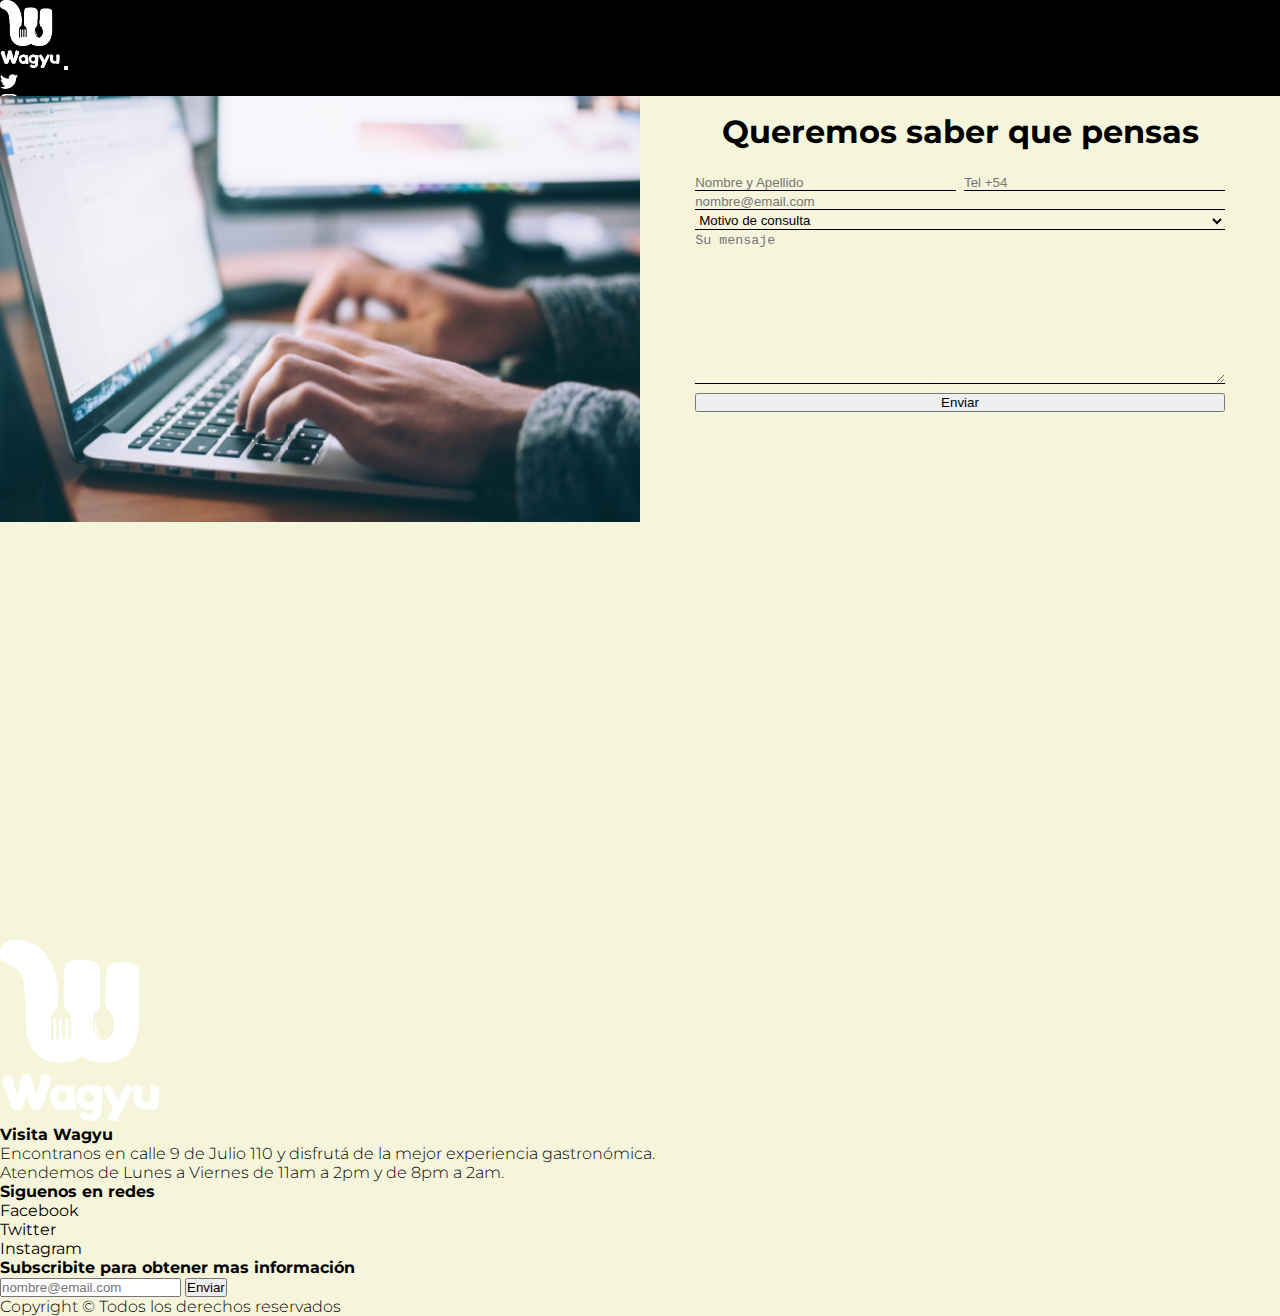
<file: pages/contacto.html>
<!DOCTYPE html>
<html lang="es">
<head>
    <meta charset="UTF-8">
    <meta http-equiv="X-UA-Compatible" content="IE=edge">
    <meta name="viewport" content="width=device-width, initial-scale=1.0">
    <title>Contacto</title>
    <meta name="description" content="Queremos saber que pensas. Teléfono. Email. Nombre y apellido">
    <meta name="keywords" content="Formulario, ubicación">
    <link href="https://cdn.jsdelivr.net/npm/bootstrap@5.2.2/dist/css/bootstrap.min.css" rel="stylesheet" integrity="sha384-Zenh87qX5JnK2Jl0vWa8Ck2rdkQ2Bzep5IDxbcnCeuOxjzrPF/et3URy9Bv1WTRi" crossorigin="anonymous">
    <link rel="shortcut icon" href="../assets/img/favicon.ico">
    <link rel="stylesheet" href="../css/estilos.css">
</head>
<body>
    <header class="encabezado">
        <nav class="navbar navbar-expand-lg navbar-dark bg-dark px-4 fixed-top">
            <div class="container-fluid align-items-center justify-content-end">
                <a class="navbar-brand me-auto" href="../index.html">
                    <img src="../assets/img/logo.png" alt="Wagyu" width="60" height="auto">
                </a>
                <button class="navbar-toggler" type="button" data-bs-toggle="collapse" data-bs-target="#navbarSupportedContent" aria-controls="navbarSupportedContent" aria-expanded="false" aria-label="Toggle navigation">
                    <span class="navbar-toggler-icon"></span>
                </button>
                <div class="collapse navbar-collapse justify-content-lg-end justify-content-md-start" id="navbarSupportedContent">
                    <div class="d-flex flex-lg-column flex-lg-wrap flex-column-reverse">
                        <ul class="navbar-nav justify-content-end flex-row flex-wrap">
                            <li class="nav-item col-6 col-lg-auto p-2">
                                <a class="text-decoration-none text-muted" href="https://twitter.com/" target="blank">
                                    <svg xmlns="http://www.w3.org/2000/svg" width="18" height="18" fill="white" class="bi bi-twitter" viewBox="0 0 16 16">
                                        <path d="M5.026 15c6.038 0 9.341-5.003 9.341-9.334 0-.14 0-.282-.006-.422A6.685 6.685 0 0 0 16 3.542a6.658 6.658 0 0 1-1.889.518 3.301 3.301 0 0 0 1.447-1.817 6.533 6.533 0 0 1-2.087.793A3.286 3.286 0 0 0 7.875 6.03a9.325 9.325 0 0 1-6.767-3.429 3.289 3.289 0 0 0 1.018 4.382A3.323 3.323 0 0 1 .64 6.575v.045a3.288 3.288 0 0 0 2.632 3.218 3.203 3.203 0 0 1-.865.115 3.23 3.23 0 0 1-.614-.057 3.283 3.283 0 0 0 3.067 2.277A6.588 6.588 0 0 1 .78 13.58a6.32 6.32 0 0 1-.78-.045A9.344 9.344 0 0 0 5.026 15z" />
                                    </svg>
                                    <small class="d-lg-none ms-2">Twitter</small>
                                </a>
                            </li>
                            <li class="nav-item col-6 col-lg-auto p-2">
                                <a class="text-decoration-none text-muted navegacion__red" href="https://www.instagram.com/" target="blank">
                                    <svg xmlns="http://www.w3.org/2000/svg" width="18" height="18" fill="white" class="bi bi-instagram" viewBox="0 0 16 16">
                                        <path d="M8 0C5.829 0 5.556.01 4.703.048 3.85.088 3.269.222 2.76.42a3.917 3.917 0 0 0-1.417.923A3.927 3.927 0 0 0 .42 2.76C.222 3.268.087 3.85.048 4.7.01 5.555 0 5.827 0 8.001c0 2.172.01 2.444.048 3.297.04.852.174 1.433.372 1.942.205.526.478.972.923 1.417.444.445.89.719 1.416.923.51.198 1.09.333 1.942.372C5.555 15.99 5.827 16 8 16s2.444-.01 3.298-.048c.851-.04 1.434-.174 1.943-.372a3.916 3.916 0 0 0 1.416-.923c.445-.445.718-.891.923-1.417.197-.509.332-1.09.372-1.942C15.99 10.445 16 10.173 16 8s-.01-2.445-.048-3.299c-.04-.851-.175-1.433-.372-1.941a3.926 3.926 0 0 0-.923-1.417A3.911 3.911 0 0 0 13.24.42c-.51-.198-1.092-.333-1.943-.372C10.443.01 10.172 0 7.998 0h.003zm-.717 1.442h.718c2.136 0 2.389.007 3.232.046.78.035 1.204.166 1.486.275.373.145.64.319.92.599.28.28.453.546.598.92.11.281.24.705.275 1.485.039.843.047 1.096.047 3.231s-.008 2.389-.047 3.232c-.035.78-.166 1.203-.275 1.485a2.47 2.47 0 0 1-.599.919c-.28.28-.546.453-.92.598-.28.11-.704.24-1.485.276-.843.038-1.096.047-3.232.047s-2.39-.009-3.233-.047c-.78-.036-1.203-.166-1.485-.276a2.478 2.478 0 0 1-.92-.598 2.48 2.48 0 0 1-.6-.92c-.109-.281-.24-.705-.275-1.485-.038-.843-.046-1.096-.046-3.233 0-2.136.008-2.388.046-3.231.036-.78.166-1.204.276-1.486.145-.373.319-.64.599-.92.28-.28.546-.453.92-.598.282-.11.705-.24 1.485-.276.738-.034 1.024-.044 2.515-.045v.002zm4.988 1.328a.96.96 0 1 0 0 1.92.96.96 0 0 0 0-1.92zm-4.27 1.122a4.109 4.109 0 1 0 0 8.217 4.109 4.109 0 0 0 0-8.217zm0 1.441a2.667 2.667 0 1 1 0 5.334 2.667 2.667 0 0 1 0-5.334z" />
                                    </svg>
                                    <small class="d-lg-none ms-2">Instagram</small>
                                </a>
                            </li>
                            <li class="nav-item col-6 col-lg-auto p-2">
                                <a class="text-decoration-none text-muted navegacion__red" href="https://www.whatsapp.com/" target="blank">
                                    <svg xmlns="http://www.w3.org/2000/svg" width="18" height="18" fill="white" class="bi bi-whatsapp" viewBox="0 0 16 16">
                                        <path d="M13.601 2.326A7.854 7.854 0 0 0 7.994 0C3.627 0 .068 3.558.064 7.926c0 1.399.366 2.76 1.057 3.965L0 16l4.204-1.102a7.933 7.933 0 0 0 3.79.965h.004c4.368 0 7.926-3.558 7.93-7.93A7.898 7.898 0 0 0 13.6 2.326zM7.994 14.521a6.573 6.573 0 0 1-3.356-.92l-.24-.144-2.494.654.666-2.433-.156-.251a6.56 6.56 0 0 1-1.007-3.505c0-3.626 2.957-6.584 6.591-6.584a6.56 6.56 0 0 1 4.66 1.931 6.557 6.557 0 0 1 1.928 4.66c-.004 3.639-2.961 6.592-6.592 6.592zm3.615-4.934c-.197-.099-1.17-.578-1.353-.646-.182-.065-.315-.099-.445.099-.133.197-.513.646-.627.775-.114.133-.232.148-.43.05-.197-.1-.836-.308-1.592-.985-.59-.525-.985-1.175-1.103-1.372-.114-.198-.011-.304.088-.403.087-.088.197-.232.296-.346.1-.114.133-.198.198-.33.065-.134.034-.248-.015-.347-.05-.099-.445-1.076-.612-1.47-.16-.389-.323-.335-.445-.34-.114-.007-.247-.007-.38-.007a.729.729 0 0 0-.529.247c-.182.198-.691.677-.691 1.654 0 .977.71 1.916.81 2.049.098.133 1.394 2.132 3.383 2.992.47.205.84.326 1.129.418.475.152.904.129 1.246.08.38-.058 1.171-.48 1.338-.943.164-.464.164-.86.114-.943-.049-.084-.182-.133-.38-.232z" />
                                    </svg>
                                    <small class="d-lg-none ms-2">Whatsapp</small>
                                </a>
                            </li>
                            <li class="nav-item col-6 col-lg-auto p-2">
                                <a class="text-decoration-none text-muted navegacion__red" href="https://www.facebook.com/" target="blank">
                                    <svg xmlns="http://www.w3.org/2000/svg" width="18" height="18" fill="white" class="bi bi-facebook" viewBox="0 0 16 16">
                                        <path d="M16 8.049c0-4.446-3.582-8.05-8-8.05C3.58 0-.002 3.603-.002 8.05c0 4.017 2.926 7.347 6.75 7.951v-5.625h-2.03V8.05H6.75V6.275c0-2.017 1.195-3.131 3.022-3.131.876 0 1.791.157 1.791.157v1.98h-1.009c-.993 0-1.303.621-1.303 1.258v1.51h2.218l-.354 2.326H9.25V16c3.824-.604 6.75-3.934 6.75-7.951z" />
                                    </svg>
                                    <small class="d-lg-none ms-2">Facebook</small>
                                </a>
                            </li>
                        </ul>
                        <ul class="navbar-nav mb-2 mb-lg-0">
                            <li class="nav-item">
                                <a class="nav-link navegacion__pagina" aria-current="page" href="./menu.html">Menú</a>
                            </li>
                            <li class="nav-item">
                                <a class="nav-link navegacion__pagina" href="./eventos.html">Eventos</a>
                            </li>
                            <li class="nav-item">
                                <a class="nav-link navegacion__pagina" href="./nosotros.html">Nosotros</a>
                            </li>
                            <li class="nav-item">
                                <a class="nav-link active navegacion__pagina" href="#">Contacto</a>
                            </li>
                        </ul>
                    </div>
                </div>
            </div>
        </nav>
    </header>
    <main>
        <section class="encabezado-contacto">
            <article class="contacto-1">
                <img src="../assets/img/contacto/contacto.webp" alt="contacto" class="encabezado-contacto__img">
            </article>
            <aside class="contacto">
                <div class="contacto__titulo">
                    <h1>Queremos saber que pensas</h1>
                </div>
                <div class="formulario">
                    <form action="" class="contacto__formulario">
                        <input type="text" name="nombre-apellido" placeholder="Nombre y Apellido" class="contacto__formulario__input--chico">
                        <input type="tel" name="telefono" placeholder="Tel +54" class="contacto__formulario__input--chico">
                        <input type="email" name="correo-electronico" placeholder="nombre@email.com" class="contacto__formulario__input">
                        <select name="motivo-de-consulta" class="contacto__formulario__input">
                            <option selected>Motivo de consulta</option>
                            <option value="suguerencia">Suguerencia</option>
                            <option value="consulta">Consulta</option>
                        </select>
                        <textarea name="comentarios" cols="30" rows="10" placeholder="Su mensaje" class="contacto__formulario__input"></textarea>
                        <button class="btn btn-outline-dark pt-1 contacto__formulario__input--boton" type="submit">Enviar</button>
                    </form>
                </div>
            </aside>
        </section>
        <section">
            <div class="contacto__mapa">
                <iframe src="https://www.google.com/maps/embed?pb=!1m18!1m12!1m3!1d13461.61762416363!2d-58.2234697!3d-32.48861875!2m3!1f0!2f0!3f0!3m2!1i1024!2i768!4f13.1!3m3!1m2!1s0x95afdb005dbc939d%3A0x3c8a23c6cb1334b2!2sConcepci%C3%B3n%20del%20Uruguay%2C%20Entre%20R%C3%ADos!5e0!3m2!1ses!2sar!4v1665416289271!5m2!1ses!2sar" width="600" height="350" style="border:0;" allowfullscreen="" loading="lazy" referrerpolicy="no-referrer-when-downgrade" "frameborder="0" class="contato__mapa-img"></iframe>
            </div>
        </section>
    </main>
    <footer class="container-fluid small" class="footer">
        <div class="row p-4 pb-0 bg-dark text-white">
            <div class="col-xs-12 col-lg-3 text-center" >
                <img src="../assets/img/logo.png" alt="wagyu" class="footer__img">
            </div>
            <div class="col-xs-12 col-lg-3">
                <h4>Visita Wagyu</h4>
                <p class="text-muted">Encontranos en calle 9 de Julio 110 y disfrutá de la mejor experiencia gastronómica. <br>Atendemos de Lunes a Viernes de 11am a 2pm y de 8pm a 2am.</p>
            </div>
            <div class="col-xs-12 col-lg-3">
                <h4>Siguenos en redes</h4>
                <ul class="p-0">
                    <li><a class=" text-muted text-decoration-none" href="https://www.facebook.com/" target="_blank">Facebook</a></li>
                    <li><a class=" text-muted text-decoration-none" href="https://twitter.com/" target="_blank">Twitter</a></li>
                    <li><a class=" text-muted text-decoration-none" href="https://www.instagram.com/" target="_blank">Instagram</a></li>
                </ul>
            </div>
            <div class="col-xs-12 col-lg-3">
                <div>
                    <h4>Subscribite para obtener mas información</h4>
                </div>
                <div class="container-fluid p-0">
                    <form class="d-flex" role="search">
                    <input class="form-control me-2" type="email" placeholder="nombre@email.com">
                    <button class="btn btn-outline-light" type="submit">Enviar</button>
                    </form>
                </div>
            </div>
            <div class="col-xs-12">
                <p class="text-center pt-2">Copyright © Todos los derechos reservados</p>
            </div>
        </div>
    </footer>
    <script src="https://cdn.jsdelivr.net/npm/bootstrap@5.2.2/dist/js/bootstrap.bundle.min.js" integrity="sha384-OERcA2EqjJCMA+/3y+gxIOqMEjwtxJY7qPCqsdltbNJuaOe923+mo//f6V8Qbsw3" crossorigin="anonymous"></script>
</body>
</html>
</file>
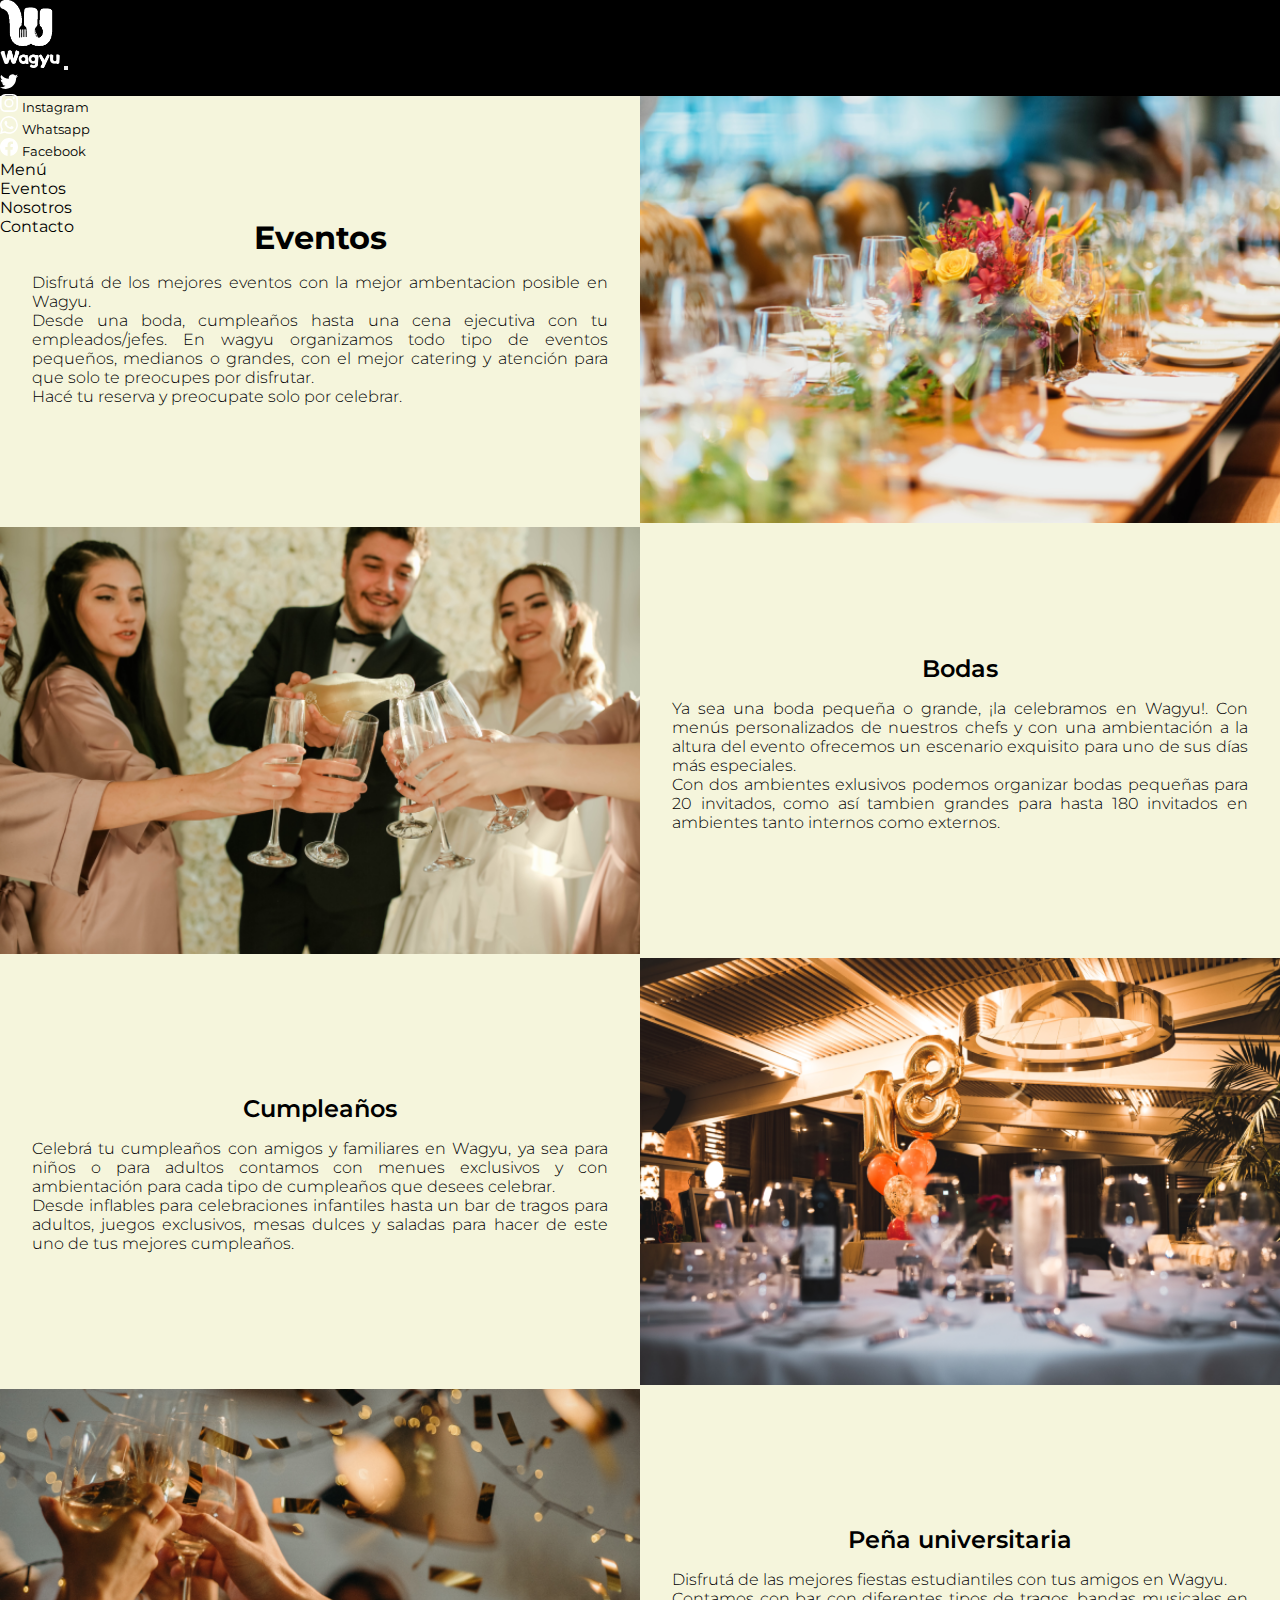
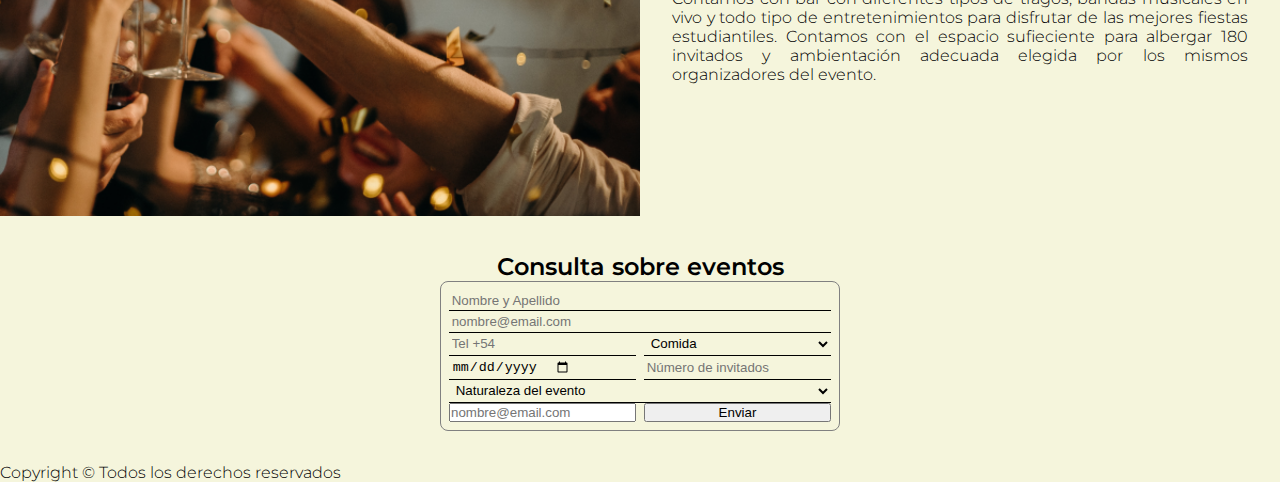
<file: pages/eventos.html>
<!DOCTYPE html>
<html lang="es">
<head>
    <meta charset="UTF-8">
    <meta http-equiv="X-UA-Compatible" content="IE=edge">
    <meta name="viewport" content="width=device-width, initial-scale=1.0">
    <title>Eventos</title>
    <meta name="description" content="Encontrá el mejor lugar para tu evento">
    <meta name="keywords" content="bodas, fiesta de cumpleaños, peña universitaria, cena ejecutiva.">
    <link href="https://cdn.jsdelivr.net/npm/bootstrap@5.2.2/dist/css/bootstrap.min.css" rel="stylesheet" integrity="sha384-Zenh87qX5JnK2Jl0vWa8Ck2rdkQ2Bzep5IDxbcnCeuOxjzrPF/et3URy9Bv1WTRi" crossorigin="anonymous">
    <link rel="shortcut icon" href="../assets/img/favicon.ico">
    <link rel="stylesheet" href="../css/estilos.css">
</head>
<body>
    <header class="encabezado">
        <nav class="navbar navbar-expand-lg navbar-dark bg-dark px-4 fixed-top">
            <div class="container-fluid align-items-center justify-content-end">
                <a class="navbar-brand me-auto" href="../index.html">
                    <img src="../assets/img/logo.png" alt="Wagyu" width="60" height="auto">
                </a>
                <button class="navbar-toggler" type="button" data-bs-toggle="collapse" data-bs-target="#navbarSupportedContent" aria-controls="navbarSupportedContent" aria-expanded="false" aria-label="Toggle navigation">
                    <span class="navbar-toggler-icon"></span>
                </button>
                <div class="collapse navbar-collapse justify-content-lg-end justify-content-md-start" id="navbarSupportedContent">
                    <div class="d-flex flex-lg-column flex-lg-wrap flex-column-reverse">
                        <ul class="navbar-nav justify-content-end flex-row flex-wrap">
                            <li class="nav-item col-6 col-lg-auto p-2">
                                <a class="text-decoration-none text-muted" href="https://twitter.com/" target="blank">
                                    <svg xmlns="http://www.w3.org/2000/svg" width="18" height="18" fill="white" class="bi bi-twitter" viewBox="0 0 16 16">
                                        <path d="M5.026 15c6.038 0 9.341-5.003 9.341-9.334 0-.14 0-.282-.006-.422A6.685 6.685 0 0 0 16 3.542a6.658 6.658 0 0 1-1.889.518 3.301 3.301 0 0 0 1.447-1.817 6.533 6.533 0 0 1-2.087.793A3.286 3.286 0 0 0 7.875 6.03a9.325 9.325 0 0 1-6.767-3.429 3.289 3.289 0 0 0 1.018 4.382A3.323 3.323 0 0 1 .64 6.575v.045a3.288 3.288 0 0 0 2.632 3.218 3.203 3.203 0 0 1-.865.115 3.23 3.23 0 0 1-.614-.057 3.283 3.283 0 0 0 3.067 2.277A6.588 6.588 0 0 1 .78 13.58a6.32 6.32 0 0 1-.78-.045A9.344 9.344 0 0 0 5.026 15z" />
                                    </svg>
                                    <small class="d-lg-none ms-2">Twitter</small>
                                </a>
                            </li>
                            <li class="nav-item col-6 col-lg-auto p-2">
                                <a class="text-decoration-none text-muted navegacion__red" href="https://www.instagram.com/" target="blank">
                                    <svg xmlns="http://www.w3.org/2000/svg" width="18" height="18" fill="white" class="bi bi-instagram" viewBox="0 0 16 16">
                                        <path d="M8 0C5.829 0 5.556.01 4.703.048 3.85.088 3.269.222 2.76.42a3.917 3.917 0 0 0-1.417.923A3.927 3.927 0 0 0 .42 2.76C.222 3.268.087 3.85.048 4.7.01 5.555 0 5.827 0 8.001c0 2.172.01 2.444.048 3.297.04.852.174 1.433.372 1.942.205.526.478.972.923 1.417.444.445.89.719 1.416.923.51.198 1.09.333 1.942.372C5.555 15.99 5.827 16 8 16s2.444-.01 3.298-.048c.851-.04 1.434-.174 1.943-.372a3.916 3.916 0 0 0 1.416-.923c.445-.445.718-.891.923-1.417.197-.509.332-1.09.372-1.942C15.99 10.445 16 10.173 16 8s-.01-2.445-.048-3.299c-.04-.851-.175-1.433-.372-1.941a3.926 3.926 0 0 0-.923-1.417A3.911 3.911 0 0 0 13.24.42c-.51-.198-1.092-.333-1.943-.372C10.443.01 10.172 0 7.998 0h.003zm-.717 1.442h.718c2.136 0 2.389.007 3.232.046.78.035 1.204.166 1.486.275.373.145.64.319.92.599.28.28.453.546.598.92.11.281.24.705.275 1.485.039.843.047 1.096.047 3.231s-.008 2.389-.047 3.232c-.035.78-.166 1.203-.275 1.485a2.47 2.47 0 0 1-.599.919c-.28.28-.546.453-.92.598-.28.11-.704.24-1.485.276-.843.038-1.096.047-3.232.047s-2.39-.009-3.233-.047c-.78-.036-1.203-.166-1.485-.276a2.478 2.478 0 0 1-.92-.598 2.48 2.48 0 0 1-.6-.92c-.109-.281-.24-.705-.275-1.485-.038-.843-.046-1.096-.046-3.233 0-2.136.008-2.388.046-3.231.036-.78.166-1.204.276-1.486.145-.373.319-.64.599-.92.28-.28.546-.453.92-.598.282-.11.705-.24 1.485-.276.738-.034 1.024-.044 2.515-.045v.002zm4.988 1.328a.96.96 0 1 0 0 1.92.96.96 0 0 0 0-1.92zm-4.27 1.122a4.109 4.109 0 1 0 0 8.217 4.109 4.109 0 0 0 0-8.217zm0 1.441a2.667 2.667 0 1 1 0 5.334 2.667 2.667 0 0 1 0-5.334z" />
                                    </svg>
                                    <small class="d-lg-none ms-2">Instagram</small>
                                </a>
                            </li>
                            <li class="nav-item col-6 col-lg-auto p-2">
                                <a class="text-decoration-none text-muted navegacion__red" href="https://www.whatsapp.com/" target="blank">
                                    <svg xmlns="http://www.w3.org/2000/svg" width="18" height="18" fill="white" class="bi bi-whatsapp" viewBox="0 0 16 16">
                                        <path d="M13.601 2.326A7.854 7.854 0 0 0 7.994 0C3.627 0 .068 3.558.064 7.926c0 1.399.366 2.76 1.057 3.965L0 16l4.204-1.102a7.933 7.933 0 0 0 3.79.965h.004c4.368 0 7.926-3.558 7.93-7.93A7.898 7.898 0 0 0 13.6 2.326zM7.994 14.521a6.573 6.573 0 0 1-3.356-.92l-.24-.144-2.494.654.666-2.433-.156-.251a6.56 6.56 0 0 1-1.007-3.505c0-3.626 2.957-6.584 6.591-6.584a6.56 6.56 0 0 1 4.66 1.931 6.557 6.557 0 0 1 1.928 4.66c-.004 3.639-2.961 6.592-6.592 6.592zm3.615-4.934c-.197-.099-1.17-.578-1.353-.646-.182-.065-.315-.099-.445.099-.133.197-.513.646-.627.775-.114.133-.232.148-.43.05-.197-.1-.836-.308-1.592-.985-.59-.525-.985-1.175-1.103-1.372-.114-.198-.011-.304.088-.403.087-.088.197-.232.296-.346.1-.114.133-.198.198-.33.065-.134.034-.248-.015-.347-.05-.099-.445-1.076-.612-1.47-.16-.389-.323-.335-.445-.34-.114-.007-.247-.007-.38-.007a.729.729 0 0 0-.529.247c-.182.198-.691.677-.691 1.654 0 .977.71 1.916.81 2.049.098.133 1.394 2.132 3.383 2.992.47.205.84.326 1.129.418.475.152.904.129 1.246.08.38-.058 1.171-.48 1.338-.943.164-.464.164-.86.114-.943-.049-.084-.182-.133-.38-.232z" />
                                    </svg>
                                    <small class="d-lg-none ms-2">Whatsapp</small>
                                </a>
                            </li>
                            <li class="nav-item col-6 col-lg-auto p-2">
                                <a class="text-decoration-none text-muted navegacion__red" href="https://www.facebook.com/" target="blank">
                                    <svg xmlns="http://www.w3.org/2000/svg" width="18" height="18" fill="white" class="bi bi-facebook" viewBox="0 0 16 16">
                                        <path d="M16 8.049c0-4.446-3.582-8.05-8-8.05C3.58 0-.002 3.603-.002 8.05c0 4.017 2.926 7.347 6.75 7.951v-5.625h-2.03V8.05H6.75V6.275c0-2.017 1.195-3.131 3.022-3.131.876 0 1.791.157 1.791.157v1.98h-1.009c-.993 0-1.303.621-1.303 1.258v1.51h2.218l-.354 2.326H9.25V16c3.824-.604 6.75-3.934 6.75-7.951z" />
                                    </svg>
                                    <small class="d-lg-none ms-2">Facebook</small>
                                </a>
                            </li>
                        </ul>
                        <ul class="navbar-nav mb-2 mb-lg-0">
                            <li class="nav-item">
                                <a class="nav-link navegacion__pagina" aria-current="page" href="./menu.html">Menú</a>
                            </li>
                            <li class="nav-item">
                                <a class="nav-link active navegacion__pagina" href="#">Eventos</a>
                            </li>
                            <li class="nav-item">
                                <a class="nav-link navegacion__pagina" href="./nosotros.html">Nosotros</a>
                            </li>
                            <li class="nav-item">
                                <a class="nav-link navegacion__pagina" href="./contacto.html">Contacto</a>
                            </li>
                        </ul>
                    </div>
                </div>
            </div>
        </nav>
    </header>
    <main>
        <section class="eventos">
            <div class="evento__txt">
                <h1>Eventos</h1>
                <p>Disfrutá de los mejores eventos con la mejor ambentacion posible en Wagyu. <br>Desde una boda, cumpleaños hasta una cena ejecutiva con tu empleados/jefes. En wagyu organizamos todo tipo de eventos pequeños, medianos o grandes, con el mejor catering y atención para que solo te preocupes por disfrutar. <br>Hacé tu reserva y preocupate solo por celebrar.</p>
            </div>
            <div class="evento__contenido-img">
                <img src="../assets/img/eventos/evento1.webp" alt="evento" class="evento__img">
            </div>
        </section>
        <section class="eventosR">
            <div class="eventoR__contenido-img">
                <img src="../assets/img/eventos/boda.webp" alt="boda" class="eventoR__img">
            </div>
            <div class="eventoR__txt">
                <h2>Bodas</h2>
                <p>Ya sea una boda pequeña o grande, ¡la celebramos en Wagyu!. Con menús personalizados de nuestros chefs y con una ambientación a la altura del evento ofrecemos un escenario exquisito para uno de sus días más especiales. <br>Con dos ambientes exlusivos podemos organizar bodas pequeñas para 20 invitados, como así tambien grandes para hasta 180 invitados en ambientes tanto internos como externos.</p>
            </div>
        </section>
        <section class="eventos">
            <div class="evento__txt">
                <h2>Cumpleaños</h2>
                <p>Celebrá tu cumpleaños con amigos y familiares en Wagyu, ya sea para niños o para adultos contamos con menues exclusivos y con ambientación para cada tipo de cumpleaños que desees celebrar. <br>Desde inflables para celebraciones infantiles hasta un bar de tragos para adultos, juegos exclusivos, mesas dulces y saladas para hacer de este uno de tus mejores cumpleaños.</p>
            </div>
            <div class="evento__contenido-img">
                <img src="../assets/img/eventos/fiestadecumpleaños.webp" alt="cumpleaños" class="evento__img">
            </div>
        </section>
        <section class="eventosR">
            <div class="eventoR__contenido-img">
                <img src="../assets/img/eventos/fiesta.webp" alt="fiesta" class="eventoR__img">
            </div>
            <div class="eventoR__txt">
                <h2>Peña universitaria</h2>
                <p>Disfrutá de las mejores fiestas estudiantiles con tus amigos en Wagyu. <br>Contamos con bar con diferentes tipos de tragos, bandas musicales en vivo y todo tipo de entretenimientos para disfrutar de las mejores fiestas estudiantiles. Contamos con el espacio sufieciente para albergar 180 invitados y ambientación adecuada elegida por los mismos organizadores del evento.</p>
            </div>
        </section>
        <section class="eventos_f">
            <div class="eventos__art-s5">
                <div class="eventos__titulo-s5">
                    <h2>Consulta sobre eventos</h2>
                </div>
                <div class="eventos__formulario">
                    <form class="form_eventos" action="">
                        <input type="text" name="nombre-apellido" placeholder="Nombre y Apellido" class="s5-eventos__input">
                        <input type="email" name="correo-electronico" placeholder="nombre@email.com" class="s5-eventos__input">
                        <input type="tel" name="telefono" placeholder="Tel +54" class="s5-eventos__input--chico">
                        <select name="comida" class="s5-eventos__input--chico">
                            <option selected>Comida</option>
                            <option value="almuerzo">Almuerzo</option>
                            <option value="cena">Cena</option>
                        <input type="date" name="date" placeholder="Fecha evento" class="s5-eventos__input--chico">
                        <input type="number" name="num" placeholder="Número de invitados" class="s5-eventos__input--chico">
                        <select name="naturaleza-evento" class="s5-eventos__input">
                            <option selected>Naturaleza del evento</option>
                            <option value="boda">Boda</option>
                            <option value="cumpleaños">Cumpleaños</option>
                            <option value="peña-universitaria">Peña universitaria</option>
                            <option value="cena-ejecutiva">Cena ejecutiva</option>
                        <textarea name="comentarios" cols="30" rows="10" placeholder="Su mensaje" class="s5-eventos__input"></textarea>
                        <button class="btn btn-outline-dark pt-1 s5-eventos__input--boton" type="submit">Enviar</button>
                    </form>
                </div>
            </div>
        </section>
    </main>
    <footer class="container-fluid small" class="footer">
        <div class="row p-4 pb-0 bg-dark text-white">
            <div class="col-xs-12 col-lg-3 text-center" >
                <img src="../assets/img/logo.png" alt="wagyu" class="footer__img">
            </div>
            <div class="col-xs-12 col-lg-3">
                <h4>Visita Wagyu</h4>
                <p class="text-muted">Encontranos en calle 9 de Julio 110 y disfrutá de la mejor experiencia gastronómica. <br>Atendemos de Lunes a Viernes de 11am a 2pm y de 8pm a 2am.</p>
            </div>
            <div class="col-xs-12 col-lg-3">
                <h4>Siguenos en redes</h4>
                <ul class="p-0">
                    <li><a class=" text-muted text-decoration-none" href="https://www.facebook.com/" target="_blank">Facebook</a></li>
                    <li><a class=" text-muted text-decoration-none" href="https://twitter.com/" target="_blank">Twitter</a></li>
                    <li><a class=" text-muted text-decoration-none" href="https://www.instagram.com/" target="_blank">Instagram</a></li>
                </ul>
            </div>
            <div class="col-xs-12 col-lg-3">
                <div>
                    <h4>Subscribite para obtener mas información</h4>
                </div>
                <div class="container-fluid p-0">
                    <form class="d-flex" role="search">
                    <input class="form-control me-2" type="email" placeholder="nombre@email.com">
                    <button class="btn btn-outline-light" type="submit">Enviar</button>
                    </form>
                </div>
            </div>
            <div class="col-xs-12">
                <p class="text-center pt-2">Copyright © Todos los derechos reservados</p>
            </div>
        </div>
    </footer>
    <script src="https://cdn.jsdelivr.net/npm/bootstrap@5.2.2/dist/js/bootstrap.bundle.min.js" integrity="sha384-OERcA2EqjJCMA+/3y+gxIOqMEjwtxJY7qPCqsdltbNJuaOe923+mo//f6V8Qbsw3" crossorigin="anonymous"></script>
</body>
</html>
</file>
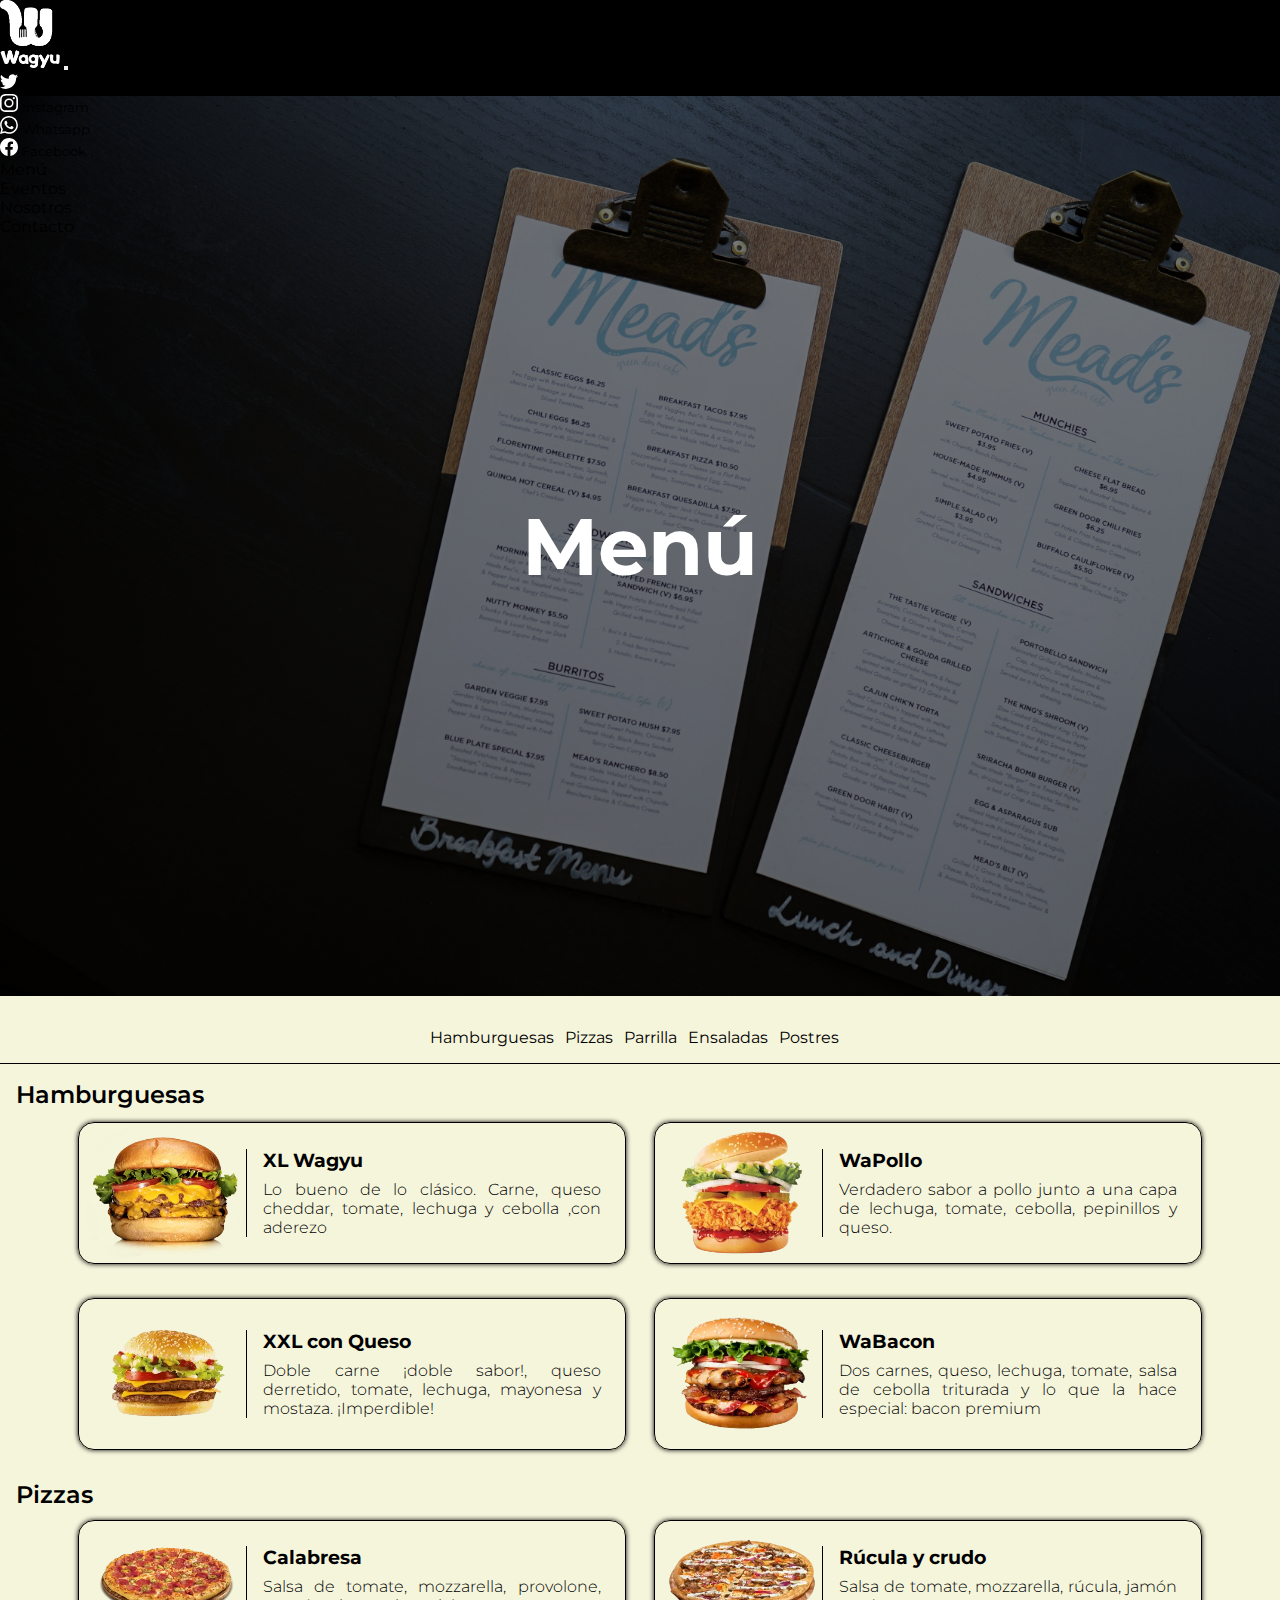
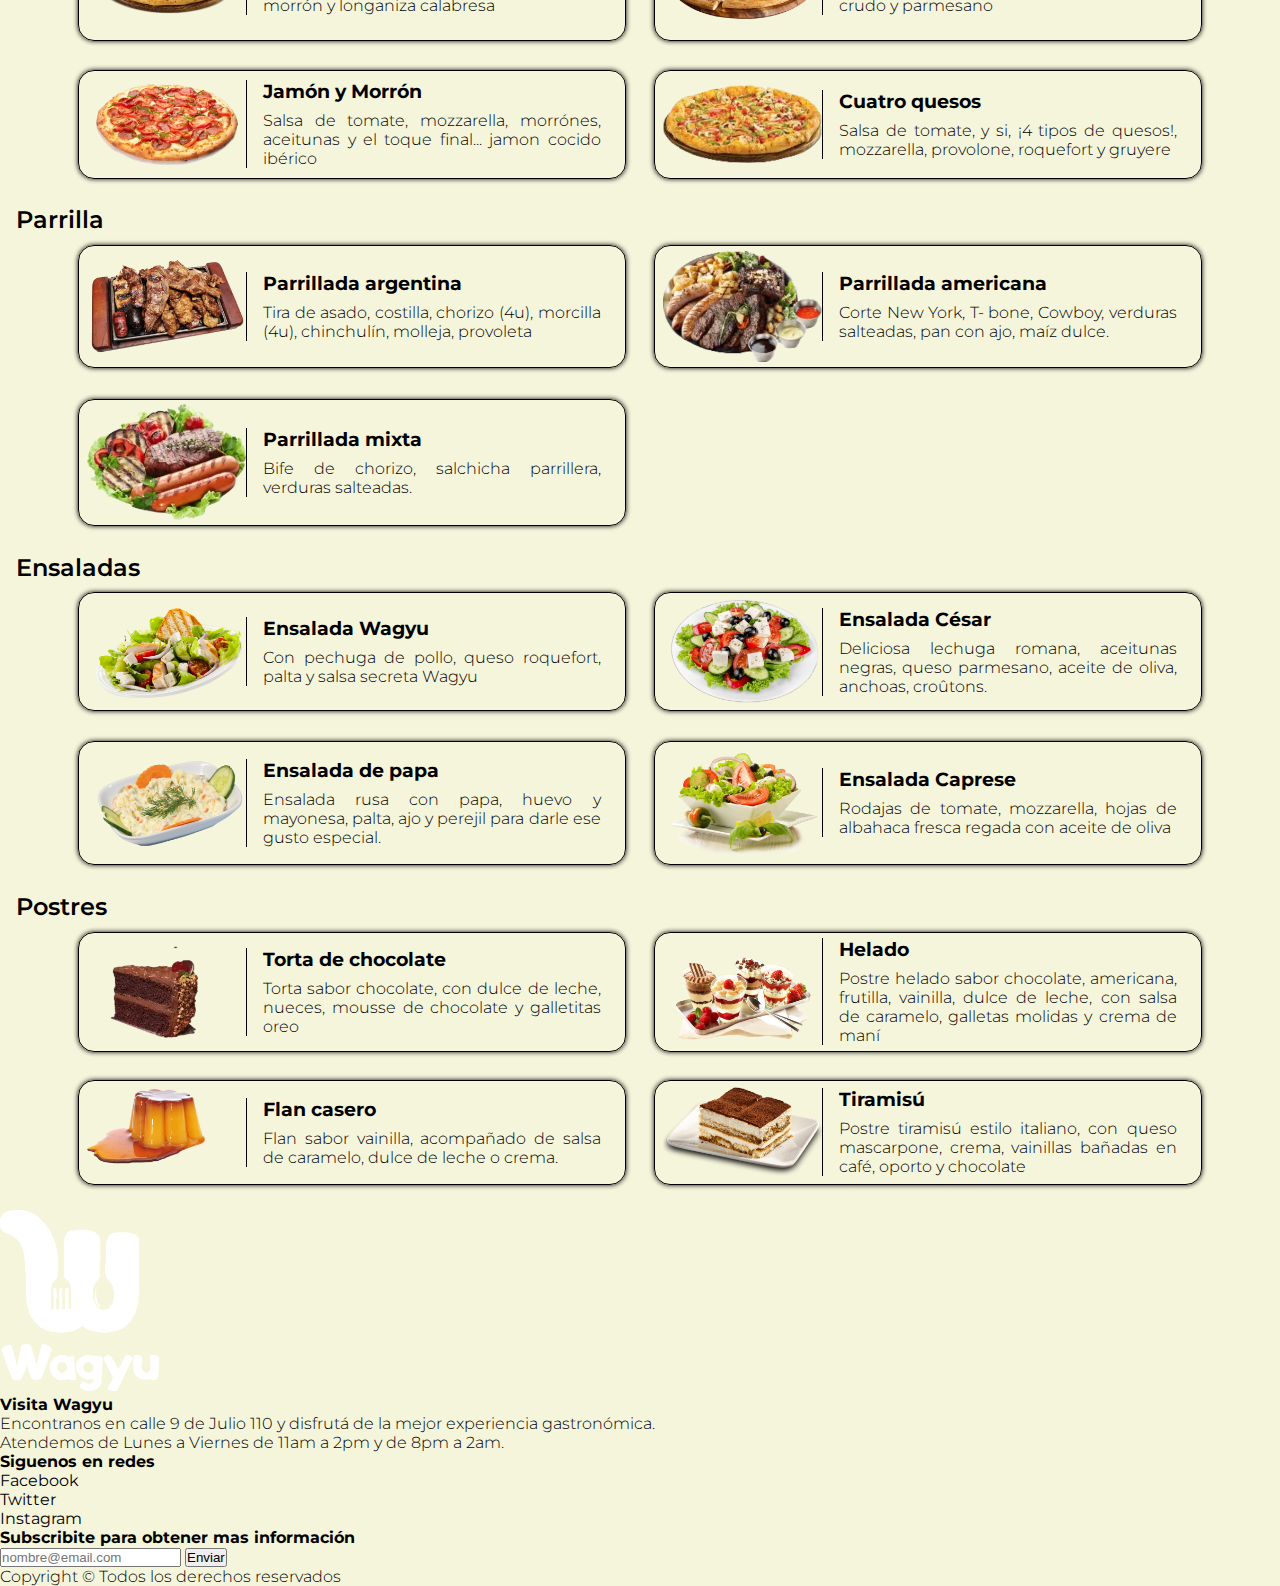
<file: pages/menu.html>
<!DOCTYPE html>
<html lang="es">
<head>
    <meta charset="UTF-8">
    <meta http-equiv="X-UA-Compatible" content="IE=edge">
    <meta name="viewport" content="width=device-width, initial-scale=1.0">
    <title>Menú</title>
    <meta name="description" content="Conocé todas nuestras variedades">
    <meta name="keywords" content="Hamburguesas, pizzas, parilla, ensaladas, postres, comida">
    <link href="https://cdn.jsdelivr.net/npm/bootstrap@5.2.2/dist/css/bootstrap.min.css" rel="stylesheet" integrity="sha384-Zenh87qX5JnK2Jl0vWa8Ck2rdkQ2Bzep5IDxbcnCeuOxjzrPF/et3URy9Bv1WTRi" crossorigin="anonymous">
    <link rel="shortcut icon" href="../assets/img/favicon.ico">
    <link rel="stylesheet" href="../css/estilos.css">
</head>
<body>
    <header class="encabezado">
        <nav class="navbar navbar-expand-lg navbar-dark bg-dark px-4 fixed-top">
            <div class="container-fluid align-items-center justify-content-end">
                <a class="navbar-brand me-auto" href="../index.html">
                    <img src="../assets/img/logo.png" alt="Wagyu" width="60" height="auto">
                </a>
                <button class="navbar-toggler" type="button" data-bs-toggle="collapse" data-bs-target="#navbarSupportedContent" aria-controls="navbarSupportedContent" aria-expanded="false" aria-label="Toggle navigation">
                    <span class="navbar-toggler-icon"></span>
                </button>
                <div class="collapse navbar-collapse justify-content-lg-end justify-content-md-start" id="navbarSupportedContent">
                    <div class="d-flex flex-lg-column flex-lg-wrap flex-column-reverse">
                        <ul class="navbar-nav justify-content-end flex-row flex-wrap">
                            <li class="nav-item col-6 col-lg-auto p-2">
                                <a class="text-decoration-none text-muted" href="https://twitter.com/" target="blank">
                                    <svg xmlns="http://www.w3.org/2000/svg" width="18" height="18" fill="white" class="bi bi-twitter" viewBox="0 0 16 16">
                                        <path d="M5.026 15c6.038 0 9.341-5.003 9.341-9.334 0-.14 0-.282-.006-.422A6.685 6.685 0 0 0 16 3.542a6.658 6.658 0 0 1-1.889.518 3.301 3.301 0 0 0 1.447-1.817 6.533 6.533 0 0 1-2.087.793A3.286 3.286 0 0 0 7.875 6.03a9.325 9.325 0 0 1-6.767-3.429 3.289 3.289 0 0 0 1.018 4.382A3.323 3.323 0 0 1 .64 6.575v.045a3.288 3.288 0 0 0 2.632 3.218 3.203 3.203 0 0 1-.865.115 3.23 3.23 0 0 1-.614-.057 3.283 3.283 0 0 0 3.067 2.277A6.588 6.588 0 0 1 .78 13.58a6.32 6.32 0 0 1-.78-.045A9.344 9.344 0 0 0 5.026 15z" />
                                    </svg>
                                    <small class="d-lg-none ms-2">Twitter</small>
                                </a>
                            </li>
                            <li class="nav-item col-6 col-lg-auto p-2">
                                <a class="text-decoration-none text-muted navegacion__red" href="https://www.instagram.com/" target="blank">
                                    <svg xmlns="http://www.w3.org/2000/svg" width="18" height="18" fill="white" class="bi bi-instagram" viewBox="0 0 16 16">
                                        <path d="M8 0C5.829 0 5.556.01 4.703.048 3.85.088 3.269.222 2.76.42a3.917 3.917 0 0 0-1.417.923A3.927 3.927 0 0 0 .42 2.76C.222 3.268.087 3.85.048 4.7.01 5.555 0 5.827 0 8.001c0 2.172.01 2.444.048 3.297.04.852.174 1.433.372 1.942.205.526.478.972.923 1.417.444.445.89.719 1.416.923.51.198 1.09.333 1.942.372C5.555 15.99 5.827 16 8 16s2.444-.01 3.298-.048c.851-.04 1.434-.174 1.943-.372a3.916 3.916 0 0 0 1.416-.923c.445-.445.718-.891.923-1.417.197-.509.332-1.09.372-1.942C15.99 10.445 16 10.173 16 8s-.01-2.445-.048-3.299c-.04-.851-.175-1.433-.372-1.941a3.926 3.926 0 0 0-.923-1.417A3.911 3.911 0 0 0 13.24.42c-.51-.198-1.092-.333-1.943-.372C10.443.01 10.172 0 7.998 0h.003zm-.717 1.442h.718c2.136 0 2.389.007 3.232.046.78.035 1.204.166 1.486.275.373.145.64.319.92.599.28.28.453.546.598.92.11.281.24.705.275 1.485.039.843.047 1.096.047 3.231s-.008 2.389-.047 3.232c-.035.78-.166 1.203-.275 1.485a2.47 2.47 0 0 1-.599.919c-.28.28-.546.453-.92.598-.28.11-.704.24-1.485.276-.843.038-1.096.047-3.232.047s-2.39-.009-3.233-.047c-.78-.036-1.203-.166-1.485-.276a2.478 2.478 0 0 1-.92-.598 2.48 2.48 0 0 1-.6-.92c-.109-.281-.24-.705-.275-1.485-.038-.843-.046-1.096-.046-3.233 0-2.136.008-2.388.046-3.231.036-.78.166-1.204.276-1.486.145-.373.319-.64.599-.92.28-.28.546-.453.92-.598.282-.11.705-.24 1.485-.276.738-.034 1.024-.044 2.515-.045v.002zm4.988 1.328a.96.96 0 1 0 0 1.92.96.96 0 0 0 0-1.92zm-4.27 1.122a4.109 4.109 0 1 0 0 8.217 4.109 4.109 0 0 0 0-8.217zm0 1.441a2.667 2.667 0 1 1 0 5.334 2.667 2.667 0 0 1 0-5.334z" />
                                    </svg>
                                    <small class="d-lg-none ms-2">Instagram</small>
                                </a>
                            </li>
                            <li class="nav-item col-6 col-lg-auto p-2">
                                <a class="text-decoration-none text-muted navegacion__red" href="https://www.whatsapp.com/" target="blank">
                                    <svg xmlns="http://www.w3.org/2000/svg" width="18" height="18" fill="white" class="bi bi-whatsapp" viewBox="0 0 16 16">
                                        <path d="M13.601 2.326A7.854 7.854 0 0 0 7.994 0C3.627 0 .068 3.558.064 7.926c0 1.399.366 2.76 1.057 3.965L0 16l4.204-1.102a7.933 7.933 0 0 0 3.79.965h.004c4.368 0 7.926-3.558 7.93-7.93A7.898 7.898 0 0 0 13.6 2.326zM7.994 14.521a6.573 6.573 0 0 1-3.356-.92l-.24-.144-2.494.654.666-2.433-.156-.251a6.56 6.56 0 0 1-1.007-3.505c0-3.626 2.957-6.584 6.591-6.584a6.56 6.56 0 0 1 4.66 1.931 6.557 6.557 0 0 1 1.928 4.66c-.004 3.639-2.961 6.592-6.592 6.592zm3.615-4.934c-.197-.099-1.17-.578-1.353-.646-.182-.065-.315-.099-.445.099-.133.197-.513.646-.627.775-.114.133-.232.148-.43.05-.197-.1-.836-.308-1.592-.985-.59-.525-.985-1.175-1.103-1.372-.114-.198-.011-.304.088-.403.087-.088.197-.232.296-.346.1-.114.133-.198.198-.33.065-.134.034-.248-.015-.347-.05-.099-.445-1.076-.612-1.47-.16-.389-.323-.335-.445-.34-.114-.007-.247-.007-.38-.007a.729.729 0 0 0-.529.247c-.182.198-.691.677-.691 1.654 0 .977.71 1.916.81 2.049.098.133 1.394 2.132 3.383 2.992.47.205.84.326 1.129.418.475.152.904.129 1.246.08.38-.058 1.171-.48 1.338-.943.164-.464.164-.86.114-.943-.049-.084-.182-.133-.38-.232z" />
                                    </svg>
                                    <small class="d-lg-none ms-2">Whatsapp</small>
                                </a>
                            </li>
                            <li class="nav-item col-6 col-lg-auto p-2">
                                <a class="text-decoration-none text-muted navegacion__red" href="https://www.facebook.com/" target="blank">
                                    <svg xmlns="http://www.w3.org/2000/svg" width="18" height="18" fill="white" class="bi bi-facebook" viewBox="0 0 16 16">
                                        <path d="M16 8.049c0-4.446-3.582-8.05-8-8.05C3.58 0-.002 3.603-.002 8.05c0 4.017 2.926 7.347 6.75 7.951v-5.625h-2.03V8.05H6.75V6.275c0-2.017 1.195-3.131 3.022-3.131.876 0 1.791.157 1.791.157v1.98h-1.009c-.993 0-1.303.621-1.303 1.258v1.51h2.218l-.354 2.326H9.25V16c3.824-.604 6.75-3.934 6.75-7.951z" />
                                    </svg>
                                    <small class="d-lg-none ms-2">Facebook</small>
                                </a>
                            </li>
                        </ul>
                        <ul class="navbar-nav mb-2 mb-lg-0">
                            <li class="nav-item">
                                <a class="nav-link active navegacion__pagina" aria-current="page" href="#">Menú</a>
                            </li>
                            <li class="nav-item">
                                <a class="nav-link navegacion__pagina" href="./eventos.html">Eventos</a>
                            </li>
                            <li class="nav-item">
                                <a class="nav-link navegacion__pagina" href="./nosotros.html">Nosotros</a>
                            </li>
                            <li class="nav-item">
                                <a class="nav-link navegacion__pagina" href="./contacto.html">Contacto</a>
                            </li>
                        </ul>
                    </div>
                </div>
            </div>
        </nav>
    </header>
    <main>
        <section class="menu" id="menuencabezado">
            <div class="s1menu__contenido">
                <div class="s1menu__titulo">
                    <h1>Menú</h1>
                </div>
            </div>
        </section>
        <section class="menu">
            <div class="s2menu__enlaces">
                <ul>
                    <li><a href="#hamburguesas" class="s2menu__enlace">Hamburguesas</a></li>
                    <li><a href="#pizzas" class="s2menu__enlace">Pizzas</a></li>
                    <li><a href="#parrilla" class="s2menu__enlace">Parrilla</a></li>
                    <li><a href="#ensaladas" class="s2menu__enlace">Ensaladas</a></li>
                    <li><a href="#postres" class="s2menu__enlace">Postres</a></li>
                </ul>
            </div>
        </section>
        <section class="menu">
                <div class="smenu__titulo">
                    <h2 id="hamburguesas">Hamburguesas</h2>
                </div>
                <div class="smenu__platos">
                    <div class="smenu__plato">
                        <div class="smenu__plato-img">
                            <img src="../assets/img/menu/hamburguesa1.webp" alt="" class="smenu__img">
                        </div>
                        <div class="smenu__plato-txt">
                            <h3>XL Wagyu</h3>
                            <p>Lo bueno de lo clásico. Carne, queso cheddar, tomate, lechuga y cebolla ,con aderezo</p>
                        </div>
                    </div>
                    <div class="smenu__plato">
                        <div class="smenu__plato-img">
                            <img src="../assets/img/menu/hamburguesa2.webp" alt="" class="smenu__img">
                        </div>
                        <div class="smenu__plato-txt">
                            <h3>WaPollo</h3>
                            <p>Verdadero sabor a pollo junto a una capa de lechuga, tomate, cebolla, pepinillos y queso.</p>
                        </div>
                    </div>
                    <div class="smenu__plato">
                        <div class="smenu__plato-img">
                            <img src="../assets/img/menu/hamburgesa3.webp" alt="" class="smenu__img">
                        </div>
                        <div class="smenu__plato-txt">
                            <h3>XXL con Queso</h3>
                            <p>Doble carne ¡doble sabor!, queso derretido, tomate, lechuga, mayonesa y mostaza. ¡Imperdible!</p>
                        </div>
                    </div>
                    <div class="smenu__plato">
                        <div class="smenu__plato-img">
                            <img src="../assets/img/menu/hamburguesa4.webp" alt="" class="smenu__img">
                        </div>
                        <div class="smenu__plato-txt">
                            <h3>WaBacon</h3>
                            <p>Dos carnes, queso, lechuga, tomate, salsa de cebolla triturada y lo que la hace especial: bacon premium</p>
                        </div>
                    </div>
                </div>
            </div>
        </section>
        <section class="menu">
            <div class="smenu__contenido">
                <div class="smenu__titulo">
                    <h2 id="pizzas">Pizzas</h2>
                </div>
                <div class="smenu__platos">
                    <div class="smenu__plato">
                        <div class="smenu__plato-img">
                            <img src="../assets/img/menu/pizza1.webp" alt="" class="smenu__img">
                        </div>
                        <div class="smenu__plato-txt">
                            <h3>Calabresa</h3>
                            <p>Salsa de tomate, mozzarella, provolone, morrón y longaniza calabresa</p>
                        </div>
                    </div>
                    <div class="smenu__plato">
                        <div class="smenu__plato-img">
                            <img src="../assets/img/menu/pizza2.webp" alt="" class="smenu__img">
                        </div>
                        <div class="smenu__plato-txt">
                            <h3>Rúcula y crudo</h3>
                            <p>Salsa de tomate, mozzarella, rúcula, jamón crudo y parmesano</p>
                        </div>
                    </div>
                    <div class="smenu__plato">
                        <div class="smenu__plato-img">
                            <img src="../assets/img/menu/pizza3.webp" alt="" class="smenu__img">
                        </div>
                        <div class="smenu__plato-txt">
                            <h3>Jamón y Morrón</h3>
                            <p>Salsa de tomate, mozzarella, morrónes, aceitunas y el toque final... jamon cocido ibérico</p>
                        </div>
                    </div>
                    <div class="smenu__plato">
                        <div class="smenu__plato-img">
                            <img src="../assets/img/menu/pizza4.webp" alt="" class="smenu__img">
                        </div>
                        <div class="smenu__plato-txt">
                            <h3>Cuatro quesos</h3>
                            <p>Salsa de tomate, y si, ¡4 tipos de quesos!, mozzarella, provolone, roquefort y gruyere</p>
                        </div>
                    </div>
                </div>
            </div>
        </section>
        <section class="menu">
            <div class="smenu__contenido">
                <div class="smenu__titulo">
                    <h2 id="parrilla">Parrilla</h2>
                </div>
                <div class="smenu__platos">
                    <div class="smenu__plato">
                        <div class="smenu__plato-img">
                            <img src="../assets/img/menu/parrillada1.webp" alt="" class="smenu__img">
                        </div>
                        <div class="smenu__plato-txt">
                            <h3>Parrillada argentina</h3>
                            <p>Tira de asado, costilla, chorizo (4u), morcilla (4u), chinchulín, molleja, provoleta</p>
                        </div>
                    </div>
                    <div class="smenu__plato">
                        <div class="smenu__plato-img">
                            <img src="../assets/img/menu/parrillada2.webp" alt="" class="smenu__img">
                        </div>
                        <div class="smenu__plato-txt">
                            <h3>Parrillada americana</h3>
                            <p>Corte New York, T- bone, Cowboy, verduras salteadas, pan con ajo, maíz dulce.</p>
                        </div>
                    </div>
                    <div class="smenu__plato">
                        <div class="smenu__plato-img">
                            <img src="../assets/img/menu/parrillada3.webp" alt="" class="smenu__img">
                        </div>
                        <div class="smenu__plato-txt">
                            <h3>Parrillada mixta</h3>
                            <p>Bife de chorizo, salchicha parrillera, verduras salteadas.</p>
                        </div>
                    </div>
                </div>
            </div>
        </section>
        <section class="menu">
            <div class="smenu__contenido">
                <div class="smenu__titulo">
                    <h2 id="ensaladas">Ensaladas</h2>
                </div>
                <div class="smenu__platos">
                    <div class="smenu__plato">
                        <div class="smenu__plato-img">
                            <img src="../assets/img/menu/ensalada1.webp" alt="" class="smenu__img">
                        </div>
                        <div class="smenu__plato-txt">
                            <h3>Ensalada Wagyu</h3>
                            <p>Con pechuga de pollo, queso roquefort, palta y salsa secreta Wagyu</p>
                        </div>
                    </div>
                    <div class="smenu__plato">
                        <div class="smenu__plato-img">
                            <img src="../assets/img/menu/ensalada2.webp" alt="" class="smenu__img">
                        </div>
                        <div class="smenu__plato-txt">
                            <h3>Ensalada César</h3>
                            <p>Deliciosa lechuga romana, aceitunas negras, queso parmesano, aceite de oliva, anchoas, croûtons.</p>
                        </div>
                    </div>
                    <div class="smenu__plato">
                        <div class="smenu__plato-img">
                            <img src="../assets/img/menu/ensalada3.webp" alt="" class="smenu__img">
                        </div>
                        <div class="smenu__plato-txt">
                            <h3>Ensalada de papa</h3>
                            <p>Ensalada rusa con papa, huevo y mayonesa, palta, ajo y perejil para darle ese gusto especial.</p>
                        </div>
                    </div>
                    <div class="smenu__plato">
                        <div class="smenu__plato-img">
                            <img src="../assets/img/menu/ensalada4.webp" alt="" class="smenu__img">
                        </div>
                        <div class="smenu__plato-txt">
                            <h3>Ensalada Caprese</h3>
                            <p>Rodajas de tomate, mozzarella, hojas de albahaca fresca regada con aceite de oliva</p>
                        </div>
                    </div>
                </div>
            </div>
        </section>
        <section class="menu">
            <div class="smenu__contenido">
                <div class="smenu__titulo">
                    <h2 id="postres">Postres</h2>
                </div>
                <div class="smenu__platos">
                    <div class="smenu__plato">
                        <div class="smenu__plato-img">
                            <img src="../assets/img/menu/postre1.webp" alt="" class="smenu__img">
                        </div>
                        <div class="smenu__plato-txt">
                            <h3>Torta de chocolate</h3>
                            <p>Torta sabor chocolate, con dulce de leche, nueces, mousse de chocolate y galletitas oreo</p>
                        </div>
                    </div>
                    <div class="smenu__plato">
                        <div class="smenu__plato-img">
                            <img src="../assets/img/menu/postre2.webp" alt="" class="smenu__img">
                        </div>
                        <div class="smenu__plato-txt">
                            <h3>Helado</h3>
                            <p>Postre helado sabor chocolate, americana, frutilla, vainilla, dulce de leche, con salsa de caramelo, galletas molidas y crema de maní</p>
                        </div>
                    </div>
                    <div class="smenu__plato">
                        <div class="smenu__plato-img">
                            <img src="../assets/img/menu/postre3.webp" alt="" class="smenu__img">
                        </div>
                        <div class="smenu__plato-txt">
                            <h3>Flan casero</h3>
                            <p>Flan sabor vainilla, acompañado de salsa de caramelo, dulce de leche o crema.</p>
                        </div>
                    </div>
                    <div class="smenu__plato">
                        <div class="smenu__plato-img">
                            <img src="../assets/img/menu/postre4.webp" alt="" class="smenu__img">
                        </div>
                        <div class="smenu__plato-txt">
                            <h3>Tiramisú</h3>
                            <p>Postre tiramisú estilo italiano, con queso mascarpone, crema, vainillas bañadas en café, oporto y chocolate</p>
                        </div>
                    </div>
                </div>
            </div>
        </section>
    </main>
    <footer class="container-fluid small" class="footer">
        <div class="row p-4 pb-0 bg-dark text-white">
            <div class="col-xs-12 col-lg-3 text-center" >
                <img src="../assets/img/logo.png" alt="wagyu" class="footer__img">
            </div>
            <div class="col-xs-12 col-lg-3">
                <h4>Visita Wagyu</h4>
                <p class="text-muted">Encontranos en calle 9 de Julio 110 y disfrutá de la mejor experiencia gastronómica. <br>Atendemos de Lunes a Viernes de 11am a 2pm y de 8pm a 2am.</p>
            </div>
            <div class="col-xs-12 col-lg-3">
                <h4>Siguenos en redes</h4>
                <ul class="p-0">
                    <li><a class=" text-muted text-decoration-none" href="https://www.facebook.com/" target="_blank">Facebook</a></li>
                    <li><a class=" text-muted text-decoration-none" href="https://twitter.com/" target="_blank">Twitter</a></li>
                    <li><a class=" text-muted text-decoration-none" href="https://www.instagram.com/" target="_blank">Instagram</a></li>
                </ul>
            </div>
            <div class="col-xs-12 col-lg-3">
                <div>
                    <h4>Subscribite para obtener mas información</h4>
                </div>
                <div class="container-fluid p-0">
                    <form class="d-flex" role="search">
                    <input class="form-control me-2" type="email" placeholder="nombre@email.com">
                    <button class="btn btn-outline-light" type="submit">Enviar</button>
                    </form>
                </div>
            </div>
            <div class="col-xs-12">
                <p class="text-center pt-2">Copyright © Todos los derechos reservados</p>
            </div>
        </div>
    </footer>
    <script src="https://cdn.jsdelivr.net/npm/bootstrap@5.2.2/dist/js/bootstrap.bundle.min.js" integrity="sha384-OERcA2EqjJCMA+/3y+gxIOqMEjwtxJY7qPCqsdltbNJuaOe923+mo//f6V8Qbsw3" crossorigin="anonymous"></script>
</body>
</html>
</file>
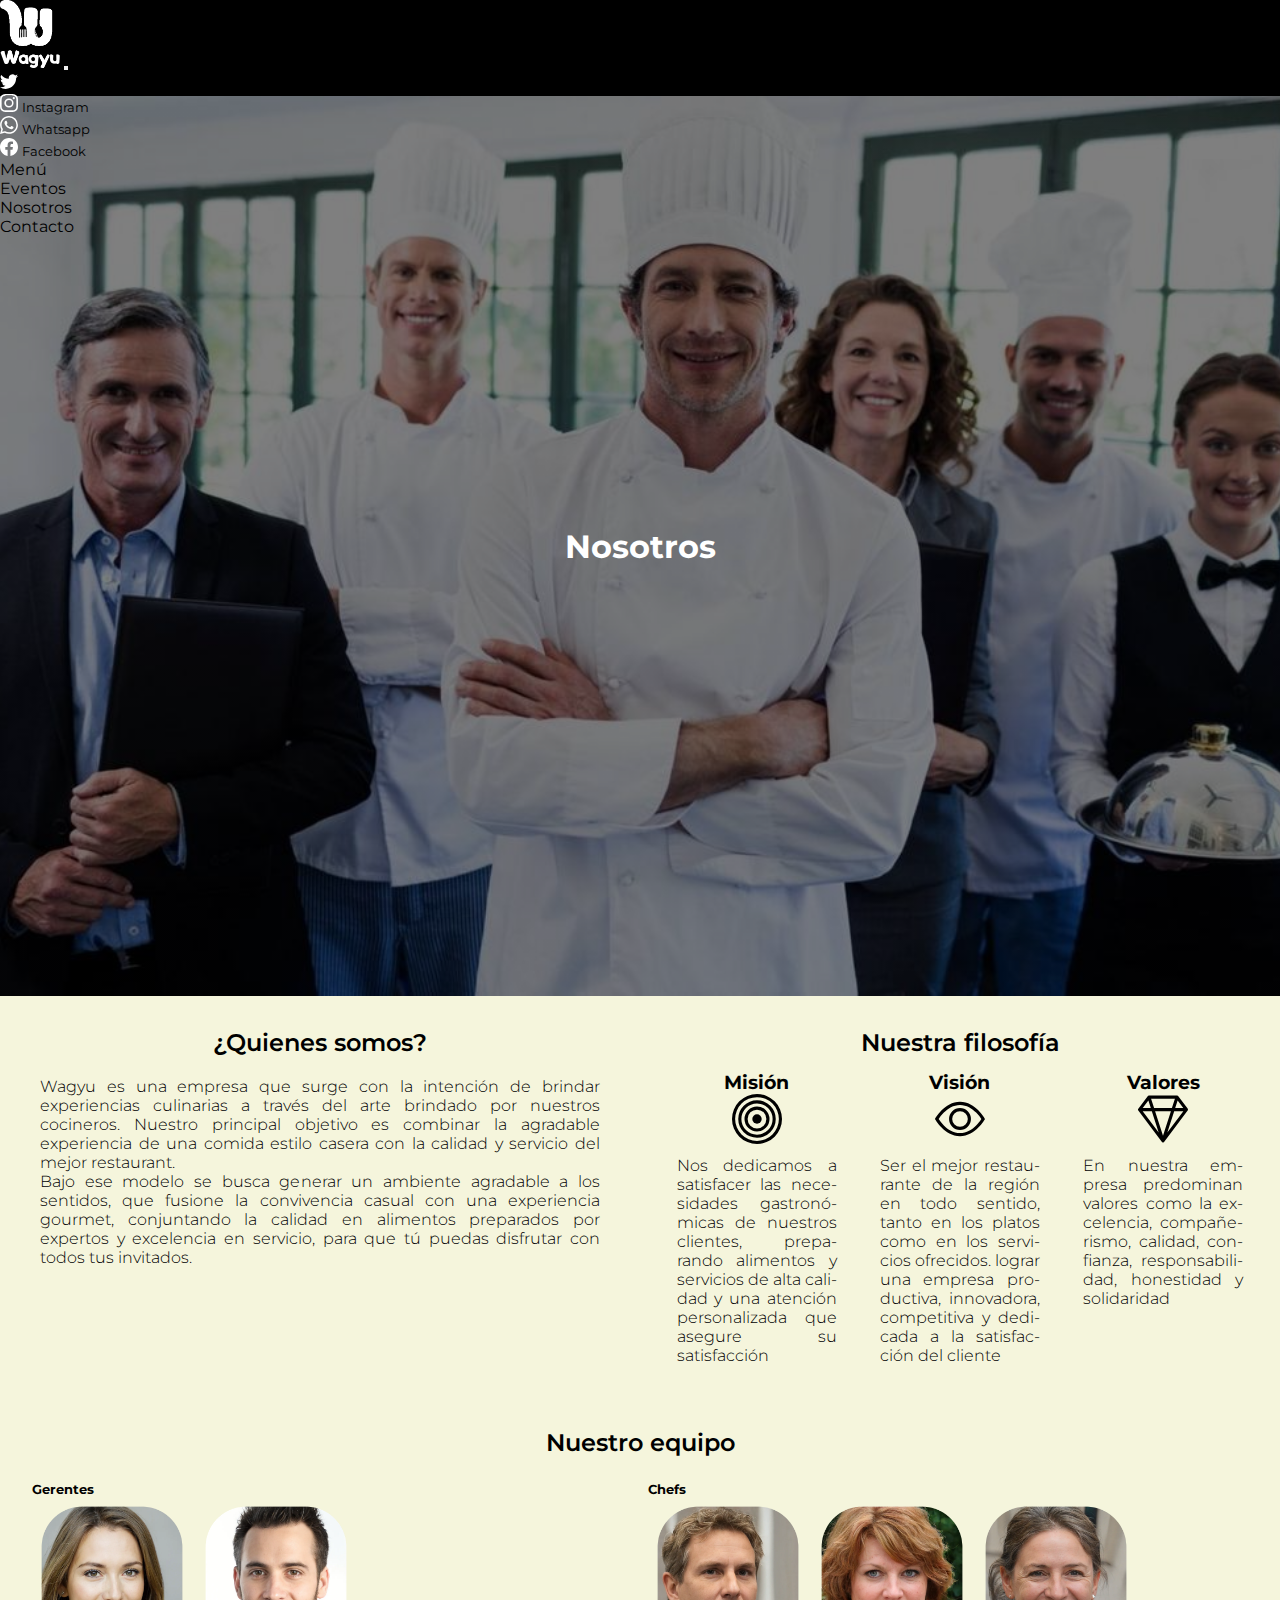
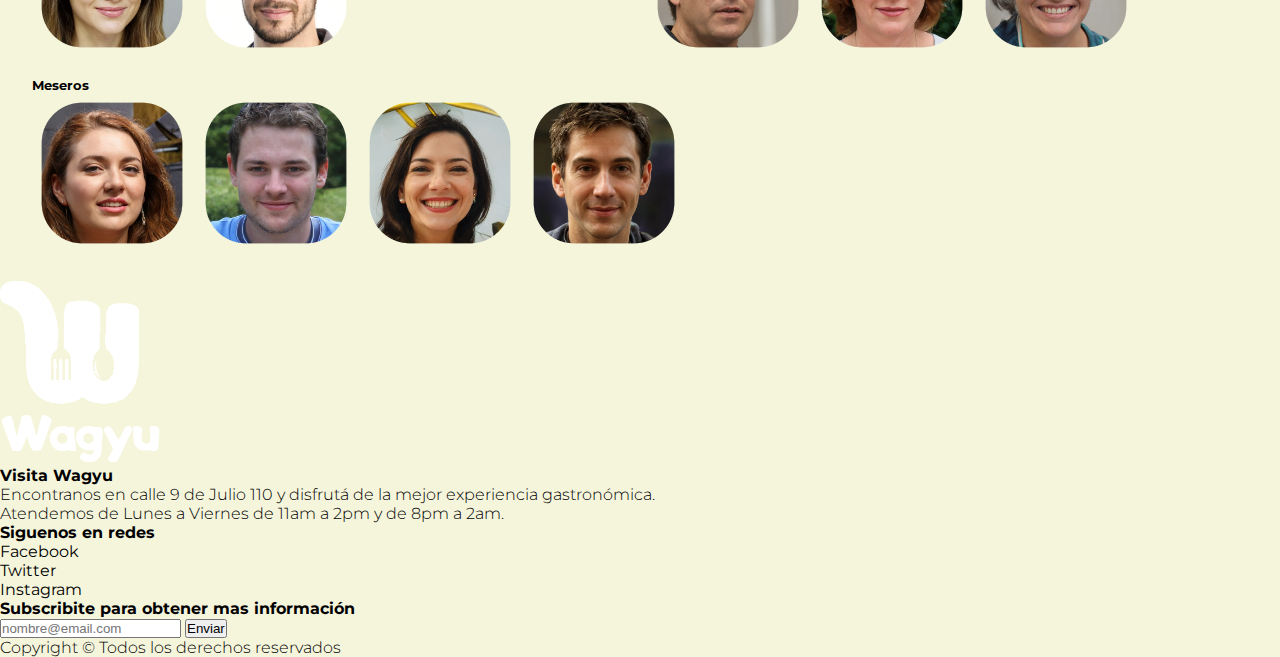
<file: pages/nosotros.html>
<!DOCTYPE html>
<html lang="es">
<head>
    <meta charset="UTF-8">
    <meta http-equiv="X-UA-Compatible" content="IE=edge">
    <meta name="viewport" content="width=device-width, initial-scale=1.0">
    <title>Nosotros</title>
    <meta name="description" content="Conocé nuestro equipo de trabajo">
    <meta name="keywords" content="filosofía, misión, visión, valores, chefs.">
    <link href="https://cdn.jsdelivr.net/npm/bootstrap@5.2.2/dist/css/bootstrap.min.css" rel="stylesheet" integrity="sha384-Zenh87qX5JnK2Jl0vWa8Ck2rdkQ2Bzep5IDxbcnCeuOxjzrPF/et3URy9Bv1WTRi" crossorigin="anonymous">
    <link rel="shortcut icon" href="../assets/img/favicon.ico">
    <link rel="stylesheet" href="../css/estilos.css">
</head>
<body>
    <header class="encabezado">
        <nav class="navbar navbar-expand-lg navbar-dark bg-dark px-4 fixed-top">
            <div class="container-fluid align-items-center justify-content-end">
                <a class="navbar-brand me-auto" href="../index.html">
                    <img src="../assets/img/logo.png" alt="Wagyu" width="60" height="auto">
                </a>
                <button class="navbar-toggler" type="button" data-bs-toggle="collapse" data-bs-target="#navbarSupportedContent" aria-controls="navbarSupportedContent" aria-expanded="false" aria-label="Toggle navigation">
                    <span class="navbar-toggler-icon"></span>
                </button>
                <div class="collapse navbar-collapse justify-content-lg-end justify-content-md-start" id="navbarSupportedContent">
                    <div class="d-flex flex-lg-column flex-lg-wrap flex-column-reverse">
                        <ul class="navbar-nav justify-content-end flex-row flex-wrap">
                            <li class="nav-item col-6 col-lg-auto p-2">
                                <a class="text-decoration-none text-muted" href="https://twitter.com/" target="blank">
                                    <svg xmlns="http://www.w3.org/2000/svg" width="18" height="18" fill="white" class="bi bi-twitter" viewBox="0 0 16 16">
                                        <path d="M5.026 15c6.038 0 9.341-5.003 9.341-9.334 0-.14 0-.282-.006-.422A6.685 6.685 0 0 0 16 3.542a6.658 6.658 0 0 1-1.889.518 3.301 3.301 0 0 0 1.447-1.817 6.533 6.533 0 0 1-2.087.793A3.286 3.286 0 0 0 7.875 6.03a9.325 9.325 0 0 1-6.767-3.429 3.289 3.289 0 0 0 1.018 4.382A3.323 3.323 0 0 1 .64 6.575v.045a3.288 3.288 0 0 0 2.632 3.218 3.203 3.203 0 0 1-.865.115 3.23 3.23 0 0 1-.614-.057 3.283 3.283 0 0 0 3.067 2.277A6.588 6.588 0 0 1 .78 13.58a6.32 6.32 0 0 1-.78-.045A9.344 9.344 0 0 0 5.026 15z" />
                                    </svg>
                                    <small class="d-lg-none ms-2">Twitter</small>
                                </a>
                            </li>
                            <li class="nav-item col-6 col-lg-auto p-2">
                                <a class="text-decoration-none text-muted navegacion__red" href="https://www.instagram.com/" target="blank">
                                    <svg xmlns="http://www.w3.org/2000/svg" width="18" height="18" fill="white" class="bi bi-instagram" viewBox="0 0 16 16">
                                        <path d="M8 0C5.829 0 5.556.01 4.703.048 3.85.088 3.269.222 2.76.42a3.917 3.917 0 0 0-1.417.923A3.927 3.927 0 0 0 .42 2.76C.222 3.268.087 3.85.048 4.7.01 5.555 0 5.827 0 8.001c0 2.172.01 2.444.048 3.297.04.852.174 1.433.372 1.942.205.526.478.972.923 1.417.444.445.89.719 1.416.923.51.198 1.09.333 1.942.372C5.555 15.99 5.827 16 8 16s2.444-.01 3.298-.048c.851-.04 1.434-.174 1.943-.372a3.916 3.916 0 0 0 1.416-.923c.445-.445.718-.891.923-1.417.197-.509.332-1.09.372-1.942C15.99 10.445 16 10.173 16 8s-.01-2.445-.048-3.299c-.04-.851-.175-1.433-.372-1.941a3.926 3.926 0 0 0-.923-1.417A3.911 3.911 0 0 0 13.24.42c-.51-.198-1.092-.333-1.943-.372C10.443.01 10.172 0 7.998 0h.003zm-.717 1.442h.718c2.136 0 2.389.007 3.232.046.78.035 1.204.166 1.486.275.373.145.64.319.92.599.28.28.453.546.598.92.11.281.24.705.275 1.485.039.843.047 1.096.047 3.231s-.008 2.389-.047 3.232c-.035.78-.166 1.203-.275 1.485a2.47 2.47 0 0 1-.599.919c-.28.28-.546.453-.92.598-.28.11-.704.24-1.485.276-.843.038-1.096.047-3.232.047s-2.39-.009-3.233-.047c-.78-.036-1.203-.166-1.485-.276a2.478 2.478 0 0 1-.92-.598 2.48 2.48 0 0 1-.6-.92c-.109-.281-.24-.705-.275-1.485-.038-.843-.046-1.096-.046-3.233 0-2.136.008-2.388.046-3.231.036-.78.166-1.204.276-1.486.145-.373.319-.64.599-.92.28-.28.546-.453.92-.598.282-.11.705-.24 1.485-.276.738-.034 1.024-.044 2.515-.045v.002zm4.988 1.328a.96.96 0 1 0 0 1.92.96.96 0 0 0 0-1.92zm-4.27 1.122a4.109 4.109 0 1 0 0 8.217 4.109 4.109 0 0 0 0-8.217zm0 1.441a2.667 2.667 0 1 1 0 5.334 2.667 2.667 0 0 1 0-5.334z" />
                                    </svg>
                                    <small class="d-lg-none ms-2">Instagram</small>
                                </a>
                            </li>
                            <li class="nav-item col-6 col-lg-auto p-2">
                                <a class="text-decoration-none text-muted navegacion__red" href="https://www.whatsapp.com/" target="blank">
                                    <svg xmlns="http://www.w3.org/2000/svg" width="18" height="18" fill="white" class="bi bi-whatsapp" viewBox="0 0 16 16">
                                        <path d="M13.601 2.326A7.854 7.854 0 0 0 7.994 0C3.627 0 .068 3.558.064 7.926c0 1.399.366 2.76 1.057 3.965L0 16l4.204-1.102a7.933 7.933 0 0 0 3.79.965h.004c4.368 0 7.926-3.558 7.93-7.93A7.898 7.898 0 0 0 13.6 2.326zM7.994 14.521a6.573 6.573 0 0 1-3.356-.92l-.24-.144-2.494.654.666-2.433-.156-.251a6.56 6.56 0 0 1-1.007-3.505c0-3.626 2.957-6.584 6.591-6.584a6.56 6.56 0 0 1 4.66 1.931 6.557 6.557 0 0 1 1.928 4.66c-.004 3.639-2.961 6.592-6.592 6.592zm3.615-4.934c-.197-.099-1.17-.578-1.353-.646-.182-.065-.315-.099-.445.099-.133.197-.513.646-.627.775-.114.133-.232.148-.43.05-.197-.1-.836-.308-1.592-.985-.59-.525-.985-1.175-1.103-1.372-.114-.198-.011-.304.088-.403.087-.088.197-.232.296-.346.1-.114.133-.198.198-.33.065-.134.034-.248-.015-.347-.05-.099-.445-1.076-.612-1.47-.16-.389-.323-.335-.445-.34-.114-.007-.247-.007-.38-.007a.729.729 0 0 0-.529.247c-.182.198-.691.677-.691 1.654 0 .977.71 1.916.81 2.049.098.133 1.394 2.132 3.383 2.992.47.205.84.326 1.129.418.475.152.904.129 1.246.08.38-.058 1.171-.48 1.338-.943.164-.464.164-.86.114-.943-.049-.084-.182-.133-.38-.232z" />
                                    </svg>
                                    <small class="d-lg-none ms-2">Whatsapp</small>
                                </a>
                            </li>
                            <li class="nav-item col-6 col-lg-auto p-2">
                                <a class="text-decoration-none text-muted navegacion__red" href="https://www.facebook.com/" target="blank">
                                    <svg xmlns="http://www.w3.org/2000/svg" width="18" height="18" fill="white" class="bi bi-facebook" viewBox="0 0 16 16">
                                        <path d="M16 8.049c0-4.446-3.582-8.05-8-8.05C3.58 0-.002 3.603-.002 8.05c0 4.017 2.926 7.347 6.75 7.951v-5.625h-2.03V8.05H6.75V6.275c0-2.017 1.195-3.131 3.022-3.131.876 0 1.791.157 1.791.157v1.98h-1.009c-.993 0-1.303.621-1.303 1.258v1.51h2.218l-.354 2.326H9.25V16c3.824-.604 6.75-3.934 6.75-7.951z" />
                                    </svg>
                                    <small class="d-lg-none ms-2">Facebook</small>
                                </a>
                            </li>
                        </ul>
                        <ul class="navbar-nav mb-2 mb-lg-0">
                            <li class="nav-item">
                                <a class="nav-link navegacion__pagina" aria-current="page" href="./menu.html">Menú</a>
                            </li>
                            <li class="nav-item">
                                <a class="nav-link navegacion__pagina" href="./eventos.html">Eventos</a>
                            </li>
                            <li class="nav-item">
                                <a class="nav-link active navegacion__pagina" href="#">Nosotros</a>
                            </li>
                            <li class="nav-item">
                                <a class="nav-link navegacion__pagina" href="./contacto.html">Contacto</a>
                            </li>
                        </ul>
                    </div>
                </div>
            </div>
        </nav>
    </header>
    <main>
        <section class="nosotros" id="nosotros">
            <div class="nosotros__contenido-s1">
                <div class="nosotros__titulo-s1">
                    <h1>Nosotros</h1>
                </div>
            </div>
        </section>
        <section class="s2-nosotros">
            <article class="s2-nosotros__txt">
                    <h2>¿Quienes somos?</h2>
                    <p>Wagyu es una empresa que surge con la intención de brindar experiencias culinarias a través del arte brindado por nuestros cocineros. Nuestro principal objetivo es combinar la agradable experiencia de una comida estilo casera con la calidad y servicio del mejor restaurant. <br> Bajo ese modelo se busca generar un ambiente agradable a los sentidos, que fusione la convivencia casual con una experiencia gourmet, conjuntando la calidad en alimentos preparados por expertos y excelencia en servicio, para que tú puedas disfrutar con todos tus invitados.</p>
            </article>
            <aside class="s2-nosotros__aside">
                <div class="s2-nosotros__aside-titulo">
                    <h2>Nuestra filosofía</h2>
                </div>
                <div class="nuestra-filosofia">
                    <div class="nuestra-filosofia__titulo">
                        <h3>Misión</h3>
                    </div>
                    <div class="nuestra-filosofia__img">
                        <svg xmlns="http://www.w3.org/2000/svg" width="50" height="50" fill="currentColor" class="bi bi-bullseye" viewBox="0 0 16 16">
                            <path d="M8 15A7 7 0 1 1 8 1a7 7 0 0 1 0 14zm0 1A8 8 0 1 0 8 0a8 8 0 0 0 0 16z"/>
                            <path d="M8 13A5 5 0 1 1 8 3a5 5 0 0 1 0 10zm0 1A6 6 0 1 0 8 2a6 6 0 0 0 0 12z"/>
                            <path d="M8 11a3 3 0 1 1 0-6 3 3 0 0 1 0 6zm0 1a4 4 0 1 0 0-8 4 4 0 0 0 0 8z"/>
                            <path d="M9.5 8a1.5 1.5 0 1 1-3 0 1.5 1.5 0 0 1 3 0z"/>
                        </svg>
                    </div>
                    <div class="nuestra-filosofia__txt">
                        <p>Nos dedicamos a satisfacer las necesidades gastronómicas de nuestros clientes, preparando alimentos y servicios de alta calidad y una atención personalizada que asegure su satisfacción</p>
                    </div>
                </div>
                <div class="nuestra-filosofia">
                    <div class="nuestra-filosofia__titulo">
                        <h3>Visión</h3>
                    </div>
                    <div class="nuestra-filosofia__img">
                        <svg xmlns="http://www.w3.org/2000/svg" width="50" height="50" fill="currentColor" class="bi bi-eye" viewBox="0 0 16 16">
                            <path d="M16 8s-3-5.5-8-5.5S0 8 0 8s3 5.5 8 5.5S16 8 16 8zM1.173 8a13.133 13.133 0 0 1 1.66-2.043C4.12 4.668 5.88 3.5 8 3.5c2.12 0 3.879 1.168 5.168 2.457A13.133 13.133 0 0 1 14.828 8c-.058.087-.122.183-.195.288-.335.48-.83 1.12-1.465 1.755C11.879 11.332 10.119 12.5 8 12.5c-2.12 0-3.879-1.168-5.168-2.457A13.134 13.134 0 0 1 1.172 8z"/>
                            <path d="M8 5.5a2.5 2.5 0 1 0 0 5 2.5 2.5 0 0 0 0-5zM4.5 8a3.5 3.5 0 1 1 7 0 3.5 3.5 0 0 1-7 0z"/>
                        </svg>
                    </div>
                    <div class="nuestra-filosofia__txt">
                        <p>Ser el mejor restaurante de la región en todo sentido, tanto en los platos como en los servicios ofrecidos. lograr una empresa productiva, innovadora, competitiva y dedicada a la satisfacción del cliente</p>
                    </div>
                </div>
                <div class="nuestra-filosofia">
                    <div class="nuestra-filosofia__titulo">
                        <h3>Valores</h3>
                    </div>
                    <div class="nuestra-filosofia__img">
                        <svg xmlns="http://www.w3.org/2000/svg" width="50" height="50" fill="currentColor" class="bi bi-gem" viewBox="0 0 16 16">
                            <path d="M3.1.7a.5.5 0 0 1 .4-.2h9a.5.5 0 0 1 .4.2l2.976 3.974c.149.185.156.45.01.644L8.4 15.3a.5.5 0 0 1-.8 0L.1 5.3a.5.5 0 0 1 0-.6l3-4zm11.386 3.785-1.806-2.41-.776 2.413 2.582-.003zm-3.633.004.961-2.989H4.186l.963 2.995 5.704-.006zM5.47 5.495 8 13.366l2.532-7.876-5.062.005zm-1.371-.999-.78-2.422-1.818 2.425 2.598-.003zM1.499 5.5l5.113 6.817-2.192-6.82L1.5 5.5zm7.889 6.817 5.123-6.83-2.928.002-2.195 6.828z"/>
                        </svg>
                    </div>
                    <div class="nuestra-filosofia__txt">
                        <p>En nuestra empresa predominan valores como la excelencia, compañerismo, calidad, confianza, responsabilidad, honestidad y solidaridad</p>
                    </div>
                </div>
            </aside>
        </section>
        <section class="s3-nosotros">
            <div class="s3-nosotros__titulo">
                <h2>Nuestro equipo</h2>
            </div>
            <div class="nuestro-equipo-t">
                <div class="nuestro-equipo">
                    <div class="nuestro-equipo__txt">
                        <h5>Gerentes</h5>
                    </div>
                    <div class="nuestro-equipo__contenido-img">
                        <img src="../assets/img/nosotros/gerente1.webp" alt="gerente" class="nuestro-equipo__img">
                        <img src="../assets/img/nosotros/gerente2.webp" alt="gerente" class="nuestro-equipo__img">
                    </div>
                </div>
                <div class="nuestro-equipo">
                    <div class="nuestro-equipo__txt">
                        <h5>Chefs</h5>
                    </div>
                    <div class="nuestro-equipo__contenido-img">
                        <img src="../assets/img/nosotros/chef2.webp" alt="chef" class="nuestro-equipo__img">
                        <img src="../assets/img/nosotros/chef3.webp" alt="chef" class="nuestro-equipo__img">
                        <img src="../assets/img/nosotros/chef4.webp" alt="chef" class="nuestro-equipo__img">
                    </div>
                </div>
                <div class="nuestro-equipo--mas-grande">
                    <div class="nuestro-equipo__txt">
                        <h5>Meseros</h5>
                    </div>
                    <div class="nuestro-equipo__contenido-img--mas-grande">
                        <img src="../assets/img/nosotros/mesera1.webp" alt="mesera" class="nuestro-equipo__img">
                        <img src="../assets/img/nosotros/mesero2.webp" alt="mesero" class="nuestro-equipo__img">
                        <img src="../assets/img/nosotros/mesera4.webp" alt="mesera" class="nuestro-equipo__img">
                        <img src="../assets/img/nosotros/mesero3.webp" alt="mesero" class="nuestro-equipo__img">
                    </div>
                </div>
            </div>
        </section>
    </main>
    <footer class="container-fluid small" class="footer">
        <div class="row p-4 pb-0 bg-dark text-white">
            <div class="col-xs-12 col-lg-3 text-center" >
                <img src="../assets/img/logo.png" alt="wagyu" class="footer__img">
            </div>
            <div class="col-xs-12 col-lg-3">
                <h4>Visita Wagyu</h4>
                <p class="text-muted">Encontranos en calle 9 de Julio 110 y disfrutá de la mejor experiencia gastronómica. <br>Atendemos de Lunes a Viernes de 11am a 2pm y de 8pm a 2am.</p>
            </div>
            <div class="col-xs-12 col-lg-3">
                <h4>Siguenos en redes</h4>
                <ul class="p-0">
                    <li><a class=" text-muted text-decoration-none" href="https://www.facebook.com/" target="_blank">Facebook</a></li>
                    <li><a class=" text-muted text-decoration-none" href="https://twitter.com/" target="_blank">Twitter</a></li>
                    <li><a class=" text-muted text-decoration-none" href="https://www.instagram.com/" target="_blank">Instagram</a></li>
                </ul>
            </div>
            <div class="col-xs-12 col-lg-3">
                <div>
                    <h4>Subscribite para obtener mas información</h4>
                </div>
                <div class="container-fluid p-0">
                    <form class="d-flex" role="search">
                    <input class="form-control me-2" type="email" placeholder="nombre@email.com">
                    <button class="btn btn-outline-light" type="submit">Enviar</button>
                    </form>
                </div>
            </div>
            <div class="col-xs-12">
                <p class="text-center pt-2">Copyright © Todos los derechos reservados</p>
            </div>
        </div>
    </footer>
    <script src="https://cdn.jsdelivr.net/npm/bootstrap@5.2.2/dist/js/bootstrap.bundle.min.js" integrity="sha384-OERcA2EqjJCMA+/3y+gxIOqMEjwtxJY7qPCqsdltbNJuaOe923+mo//f6V8Qbsw3" crossorigin="anonymous"></script>
</body>
</html>
</file>
<file: css/estilos.css>
@import url('https://fonts.googleapis.com/css2?family=Montserrat:wght@300;500;700&display=swap');

*{
    text-decoration: none;
    list-style-type: none;
    box-sizing: border-box;
    margin: 0;
    padding: 0;
}
body{
    background-color: #f5f5dc;
    font-family: 'Montserrat', sans-serif;
    font-size: 1em;
    overflow-x: hidden;
}

p{
    font-family: 'Montserrat', sans-serif;
    font-weight: 300;
    text-align: justify;
}

h1{
    font-family: 'Montserrat', sans-serif;
    font-weight: 700;
}

h2{
    font-family: 'Montserrat', sans-serif;
    font-weight: 600;
}

h4{
    font-family: 'Montserrat', sans-serif;
    font-weight: 500 bold;
}

a{
    color: #000000;
    text-decoration: none;
}
a:hover{
    color: #808080;
    text-decoration: none;
}

/* barra de navegacion */

.encabezado{
    background-color: #000000;
    top: 0;
    height: 6em;
    z-index: 0;
}

.navegacion__pagina{
    background-image: linear-gradient(#a89211,#a89211);
    background-repeat: no-repeat;
    background-size: 0% 100%;
    background-position-x: right;
    transition: background-size 500ms;
}

.navegacion__pagina:hover{
    background-size: 100% 100%;
    background-position-x: left;
}

/* footer */
.footer__img{
    width: 10em;
    height: auto;
}

/* Sección 1 inicio */

.inicio__contenido-s1{
    display: flex;
    justify-content: center;
    align-items: center;
}

.inicio__txt-s1{
    color: #ffffff;
    text-align: center;
    position: absolute;
    display: flex;
    flex-direction: column;
}
.inicio__txt-s1-titulo{
    font-weight: 700;
}

.inicio__txt-s1-parrafo{
    font-size: 2em;
}

.inicio__video-s1{
    width: 100%;
    height: auto;
}

/* Sección 2 inicio */

.inicio2{
    display: flex;
    flex-direction: row;
    justify-content: space-around;
    margin: 2em 0;
}

.inicio__articulo{
    width: 50%;
    height: auto;
    padding: 0 1em;
}

.vm-inicio{
    margin-left: 1em;
}

.inicio__img img{
    width: 100%;
    height: auto;
}

.inicio__titulo{
    text-align: center;
    margin-bottom: .5em;
}

/* Seccion 3 inicio */

.inicio__previews-s3{
    display: grid;
    grid-template-columns: repeat(4,1fr);
    justify-items: center;
}

.tarjeta{
    width: 80%;
    height: 26em;
    margin: 1em .5em;
    border-radius: 1em; 
    box-shadow: 0 0 10px #000000;
    display: flex;
    align-items: flex-end;
}

.tarjeta-pizza{
    background-image: url(../assets/img/inicio/pizza.webp);
    background-repeat: no-repeat;
    background-size: cover;
    background-position: center;
    height: 100%;
    border-radius: .7em;
    display: flex;
    align-items: center;
    padding: 0 .5em;
}
.tarjeta-hamburguesa{
    background-image: url(../assets/img/inicio/hamburguesa.webp);
    background-repeat: no-repeat;
    background-size: cover;
    background-position: center;
    height: 100%;
    border-radius: .7em;
    display: flex;
    align-items: center;
    padding: 0 .5em;
}

.tarjeta-ensalada{
    background-image: url(../assets/img/inicio/ensalada.webp);
    background-repeat: no-repeat;
    background-size: cover;
    background-position: center;
    height: 100%;
    border-radius: .7em;
    display: flex;
    align-items: center;
    padding: 0 .5em;
}

.tarjeta-asado{
    background-image: url(../assets/img/inicio/asado2.webp);
    background-repeat: no-repeat;
    background-size: cover;
    background-position: center;
    height: 100%;
    border-radius: .7em;
    display: flex;
    align-items: center;
    padding: 0 .5em;
}

.tarjeta__txt{
    color: #ffffff;
    background: linear-gradient(to top, rgb(0 0 0 /.5),rgb(0 0 0 /.5));
    border-radius: .5em;
    padding: .5em;
}

.tarjeta__txt h4{
    font-size: 1.2em;
    font-weight: bold;
}

.ver-mas-tarjetas{
    display: flex;
    justify-content: center;
    margin-bottom: 1.5em;
}

.ver-mas-tarjetas a{
    color: #000000;
}

/* Media página Inicio */

@media (max-width: 1023px){
    .inicio__previews-s3{
        grid-template-columns: repeat(3,1fr);
    }
}
@media (max-width: 767px){
    .inicio__txt-s1-titulo{
        font-size: 1.5em;
    }
    .inicio__txt-s1-parrafo{
        font-size: 1em;
    }
    .inicio2{
        flex-direction: column;
    }
    .inicio__titulo{
        font-size: 1.3em;
    }
    .inicio__parrafo{
        font-size: .9em;
    }
    .inicio__articulo{
        width: 100%;
    }
    .inicio__previews-s3{
        grid-template-columns: repeat(2,1fr);
    }
}
@media (max-width: 479px){
    .inicio__previews-s3{
        grid-template-columns: repeat(1,1fr)
    }
    .tarjeta{
        width: 60%;
        box-shadow: 0 0 5px #000000;
    }
}

/* Sección nosotros */

.nosotros__contenido-s1{
    width: 100%;
    height: 100vh;
    display: flex;
    align-items: center;
    justify-content: center;
    background-image: linear-gradient(to top, rgb(0 0 0 / .5),rgb(0 0 0 / .5)), url(../assets/img/nosotros/nosotros.webp);
    background-size: cover;
    background-position: center;
}

.nosotros__titulo-s1{
    color: #ffffff;
    text-align: center;
    position: absolute;
    display: flex;
    flex-direction: column;
}

.s2-nosotros{
    display: flex;
    flex-direction: row;
    justify-content: space-around;
    margin: 2em 0;
}

.s2-nosotros__txt{
    width: 50%;
    height: auto;
    padding: 0 1em;
}

.s2-nosotros__txt h2{
    text-align: center;
    margin-bottom: .5em;
}

.s2-nosotros__txt p{
    padding: .5em 1.5em;
}

.s2-nosotros__aside{
    width: 50%;
    display: flex;
    flex-wrap: wrap;
    justify-content: space-evenly; 
}

.s2-nosotros__aside-titulo{
    text-align: center;
    width: 100%;
    margin-bottom: 0.5em;
}

.nuestra-filosofia{
    display: flex;
    flex-wrap: wrap;
    flex-direction: column;
    margin: .4em;
}

.nuestra-filosofia__titulo{
    text-align: center;
}

.nuestra-filosofia__img{
    margin: 0 auto .5em;
}

.nuestra-filosofia__txt{
    width: 10em;
    hyphens: auto;
}

.nuestro-equipo-t{
    display: grid;
    grid-template-columns:repeat(2,1fr);
    column-gap: 1em;
    row-gap: 1em;
}

.nuestro-equipo--mas-grande{
    grid-column: 1/3
}

.s3-nosotros{
    display: flex;
    flex-wrap: nowrap;
    flex-direction: column;
    margin: 1.5em 2em;
}

.s3-nosotros__titulo{
    text-align: center;
    margin: 1.5em 2em;
}

.nuestro-equipo__img{
    width: 10em;
    height: 10em;
}

@media (max-width: 1023px){
    .s2-nosotros{
        flex-direction: column;
    }
    .s2-nosotros__txt{
        width: 100%;
    }
    .s2-nosotros__aside{
        max-width: 90em;
        width: 70%;
        margin: auto;
    }
}

@media (max-width: 479px){
    .nuestro-equipo-t{
        display: flex;
        flex-direction: column;
    }
}
/* Sección eventos */

.eventos{
    display: flex;
    flex-direction: row;
    align-items: center;
}

.evento__txt{
    width: 50%;
    height: auto;
    padding: 1em 2em;
    text-align: center;
}

.evento__txt p{
    padding-top: 1em;
}

.evento__contenido-img{
    width: 50%;
    height: auto;
}

.evento__img {
    width: 100%;
    height: auto;
}

.eventosR{
    display: flex;
    flex-direction: row;
    align-items: center;
}

.eventoR__txt{
    width: 50%;
    height: auto;
    padding: 1em 2em;
    text-align: center;
} 

.eventoR__txt p{
    padding-top: 1em;
}

.eventoR__contenido-img{
    width: 50%;
    height: auto;
}

.eventoR__img{
    width: 100%;
    height: auto; 
}

.eventos__art-s5{
    margin: 2em 0;
}

.eventos__titulo-s5{
    text-align: center;
}

.eventos__formulario{
    max-width: 25em;
    width: 95%;
    padding: .5em;
    justify-content: center;
    margin: auto;
    border-style: groove;
    border: 1px solid #808080;
    border-radius: .5em;
}

.form_eventos{
    display: grid;
    grid-template-columns: repeat(2,1fr);
    column-gap: .5em;
}

.s5-eventos__input{
    width: 100%;
    padding: .2em;
    border: none;
    outline: none;
    background: none;
    border-bottom: 1px solid;
    grid-column: 1/3;
}

.s5-eventos__input--chico{
    display: flex;
    width: 100%;
    padding: .2em;
    border: none;
    outline: none;
    background: none;
    border-bottom: 1px solid;
}

.s5-eventos__input--boton{
    grid-column: 1/3;
    margin-top: 1em;
}

@media (max-width: 1023px){
    .eventos{
        flex-direction: column-reverse;
    }
    .evento__txt{
        width: 100%;
    }
    .evento__contenido-img{
        width: 100%;
    }
    .eventosR{
        flex-direction: column;
    }
    .eventoR__txt{
        width: 100%;
    }
    .eventoR__contenido-img{
        width: 100%;
    }
} 
/* Sección contacto */

.encabezado-contacto{
    display: flex;
    flex-direction: row;
}
.contacto-1{
    width: 50%;
    height: auto;
}

.encabezado-contacto__img{
    width: 100%;
    height: auto;
}

.contacto{
    width: 50%;
    height: auto;
    padding: 0 1em;
}

.contacto__titulo{
    text-align: center;
    margin-top: 1em;
    margin-bottom: 1em;
}

.formulario{
    max-width: 40em;
    width: 95%;
    padding: .5em 1.5em;
    justify-content: center;
    margin: auto;
}

.contacto__formulario{
    display: grid;
    grid-template-columns: repeat(2,1fr);
    column-gap: .5em;
}

.contacto__formulario__input{
    width: 100%;
    margin-bottom: .2em;
    grid-column: 1/3;
    border: none;
    outline: none;
    background: none;
    border-bottom: 1px solid;
}

.contacto__formulario__input--chico{
    width: 100%;
    margin-bottom: .2em;
    border: none;
    outline: none;
    background: none;
    border-bottom: 1px solid;
}

.contacto__formulario__input--boton{
    grid-column: 1/3;
    margin-top: .5em;
}

.contacto__mapa{
    margin: auto;
    padding: 2em;
    display: flex;
    justify-content: center;
}

@media (max-width: 767px) {
    .encabezado-contacto{
        flex-direction: column;
    }
    .contacto-1{
        width: 100%;
    }
    .contacto{
        width: 100%;
    }
    .formulario{
        max-width: 90em;
        width: 100%;
        padding: 0 1.5em;
    }
}
/* Sección menú */

.menu{
    margin: 0 0 1em 0;
}

.s1menu__contenido{
    width: 100vw;
    height: 100vh;
    display: flex;
    align-items: center;
    justify-content: center;
    background-image: linear-gradient(to top, rgb(0 0 0 / .5),rgb(0 0 0 / .5)), url(../assets/img/menu/menu.jpg);
    background-size: cover;
    background-position: center;
}

.s1menu__titulo{
    color: #ffffff;
    font-size: 2.5em;
    text-align: center;
}

.s1menu__img{
    width: 100%; 
    height: auto;
}

.s2menu__enlaces{
    margin: auto;
    padding: 1em 0;
    border-bottom: .1em solid;
    width: 100%;
}

.s2menu__enlaces ul{
    display: flex;
    justify-content: center;
}

.s2menu__enlace{
    color: #000000;
    margin-right: .7em;
}

.smenu__titulo{
    margin-left: 1em;
}

.smenu__platos{
    display: grid;
    grid-template-columns: repeat(2,1fr);
    row-gap: .5em;
    align-items: center;
    justify-items: center;
    padding: 0 4em;
}

.smenu__plato{
    display: flex;
    align-items: center;
    width: 95%;
    height: 85%;
    border: .06em solid;
    box-shadow: 0 0 5px #000000;
    border-radius: 1em;
    padding: .5em .5em;
    margin: .5em .1em;
}

.smenu__plato-img{
    display:flex;
    flex-basis: 30%;
    justify-content: center 
}

.smenu__img{
    width: 100%;
    height: auto;
}

.smenu__plato-txt{
    display: flex;
    flex-direction: column;
    flex-basis: 70%;
    padding: 0 1rem;
    border-left: .1em solid;
}

.smenu__plato-txt p{
    margin-top: .5em;
}

/* Media página menú */
@media (max-width: 767px) {
    .smenu__platos{
        grid-template-columns: repeat(1,1fr);
        padding: 0;
    }
    ul{
        padding: 0;
    }
    li a{
        font-size:small;
    }
    .smenu__titulo h2{
        font-size:large;
    }
    .smenu__plato{
        box-shadow: 0 0 5px #000000;
    }
    .smenu__plato-txt h3{
        font-size: medium;
    }
    .smenu__plato-txt p{
        font-size: smaller;
    }
}
</file>
